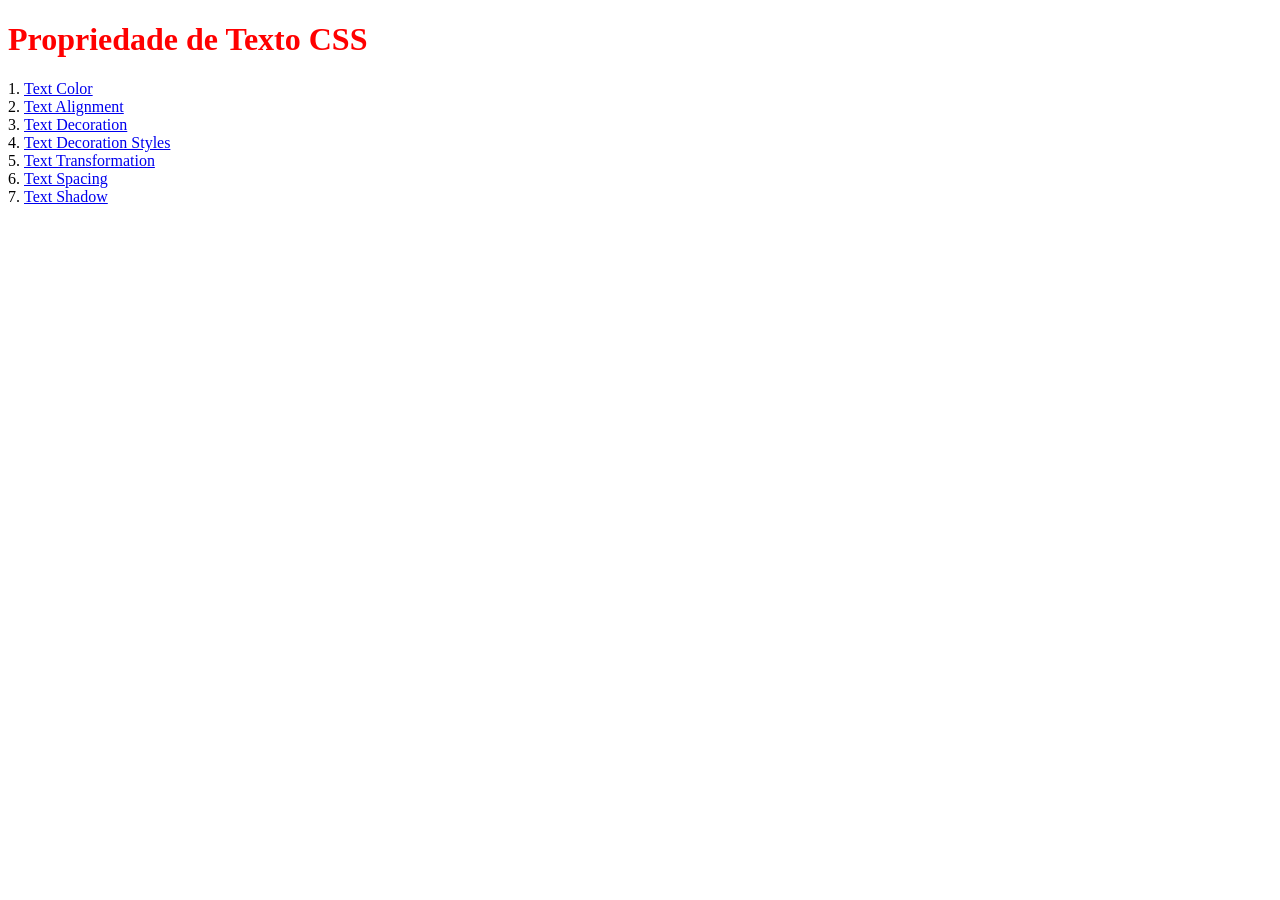
<file: index.html>
<!DOCTYPE html>
<html lang="en">
<head>
    <meta charset="UTF-8">
    <meta name="viewport" content="width=device-width, initial-scale=1.0">
    <title>Document</title>
    <link rel="stylesheet" href="style.css">
</head>
<body>
    <h1>Propriedade de Texto CSS </h1>
    <ol class="o_lista_ordenada">
        <li>
            <a href="text_color.html"> Text Color</a>
        </li>
        <li>
            <a href="text_alignment.html">Text Alignment</a>
        </li>
        <li>
            <a href="text_decoration.html">Text Decoration</a>
        </li>
        <li>
            <a href="text_decoration_styles.html">Text Decoration Styles</a>
        </li>
        <li>
            <a href="text_transformation.html">Text Transformation</a></li>
        <li>
            <a href="text_spacing.html">Text Spacing</a>
        </li>
        <li>
            <a href="text_shadow.html">Text Shadow</a>
        </li>
    </ol>
</body>
</html>
</file>
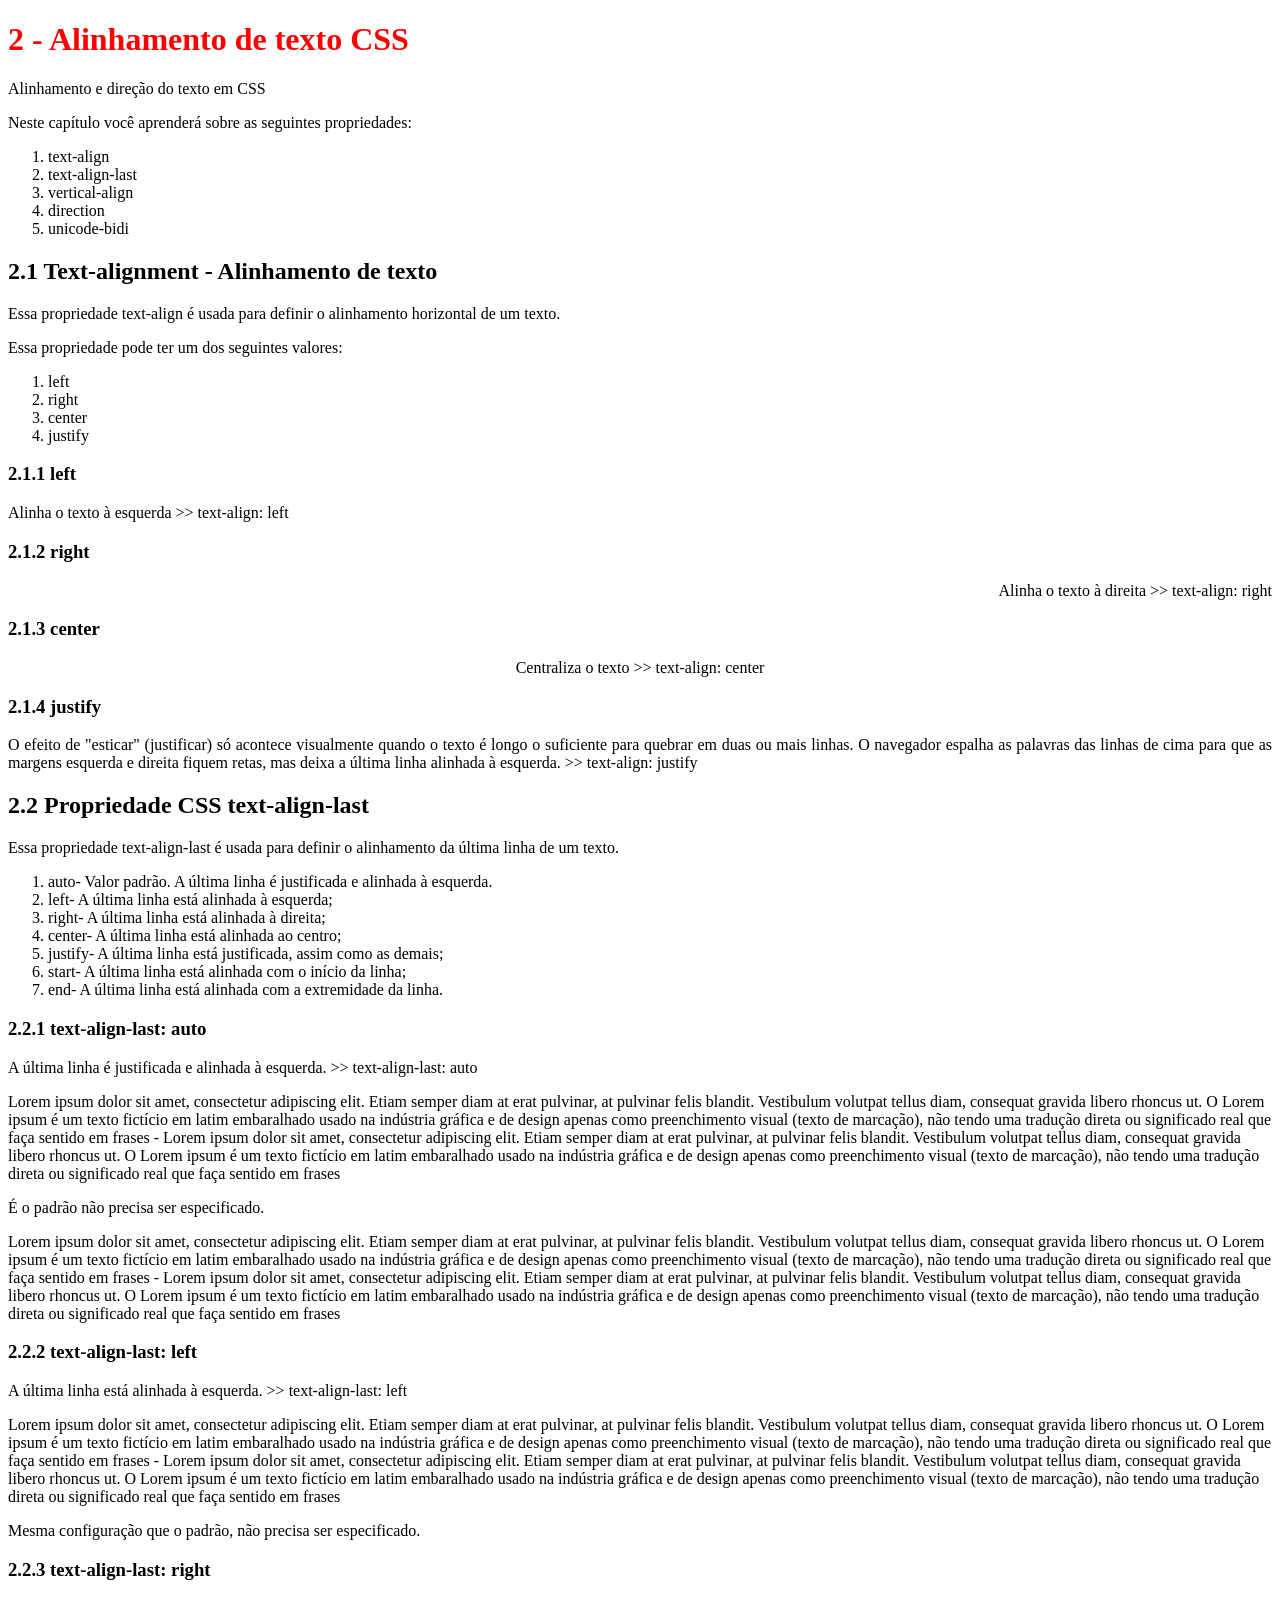
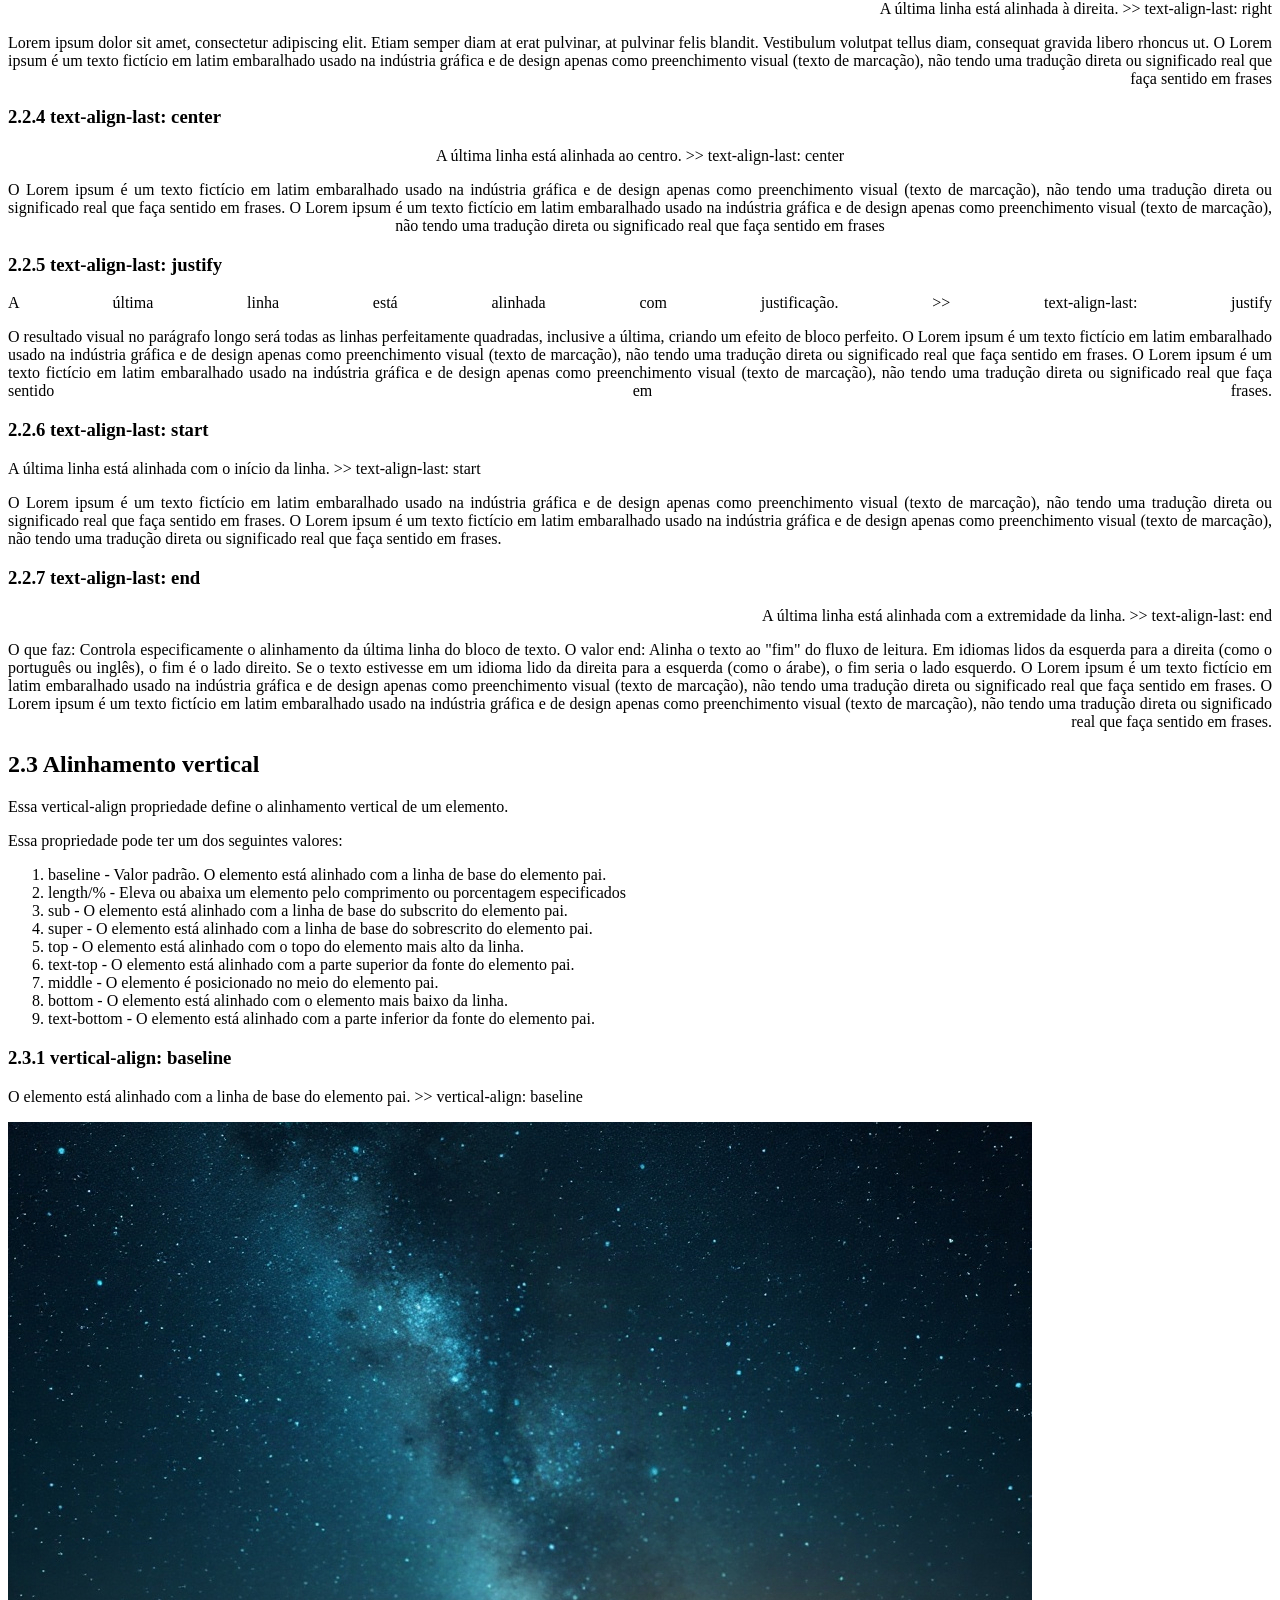
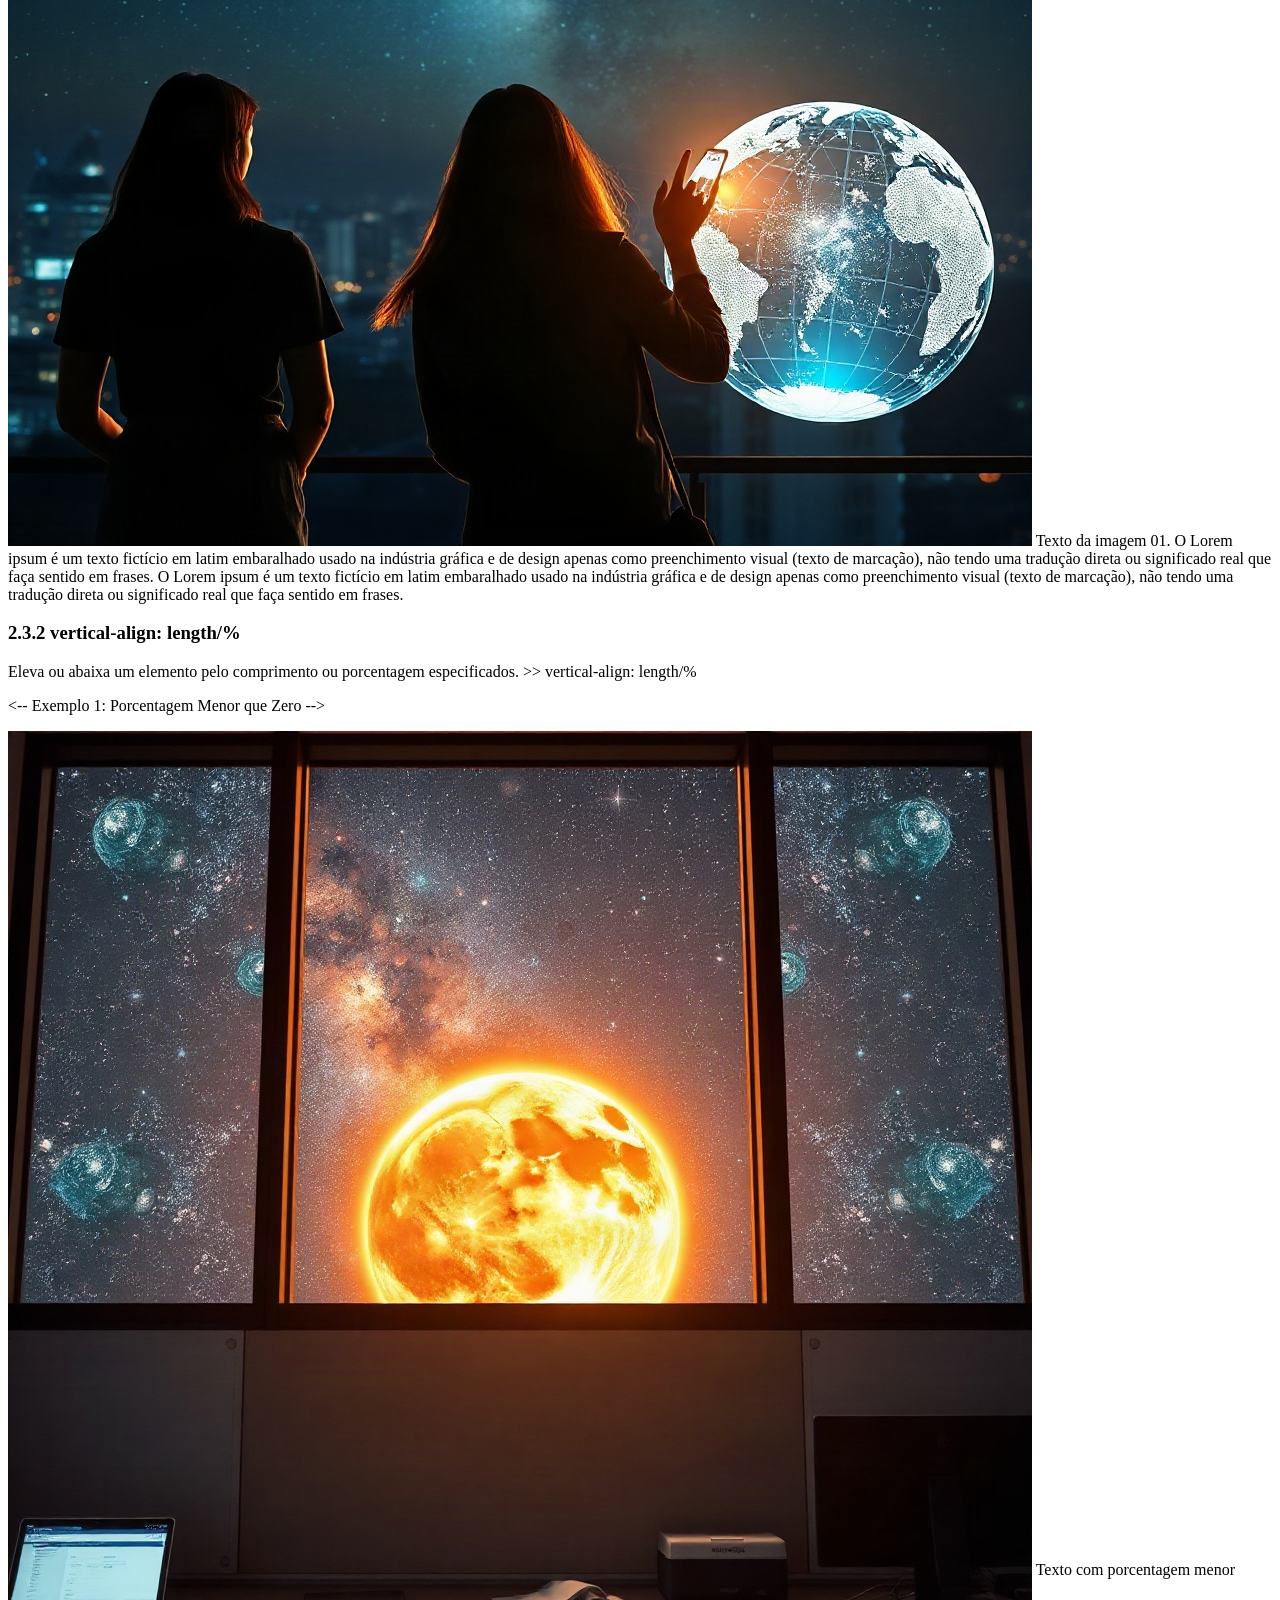
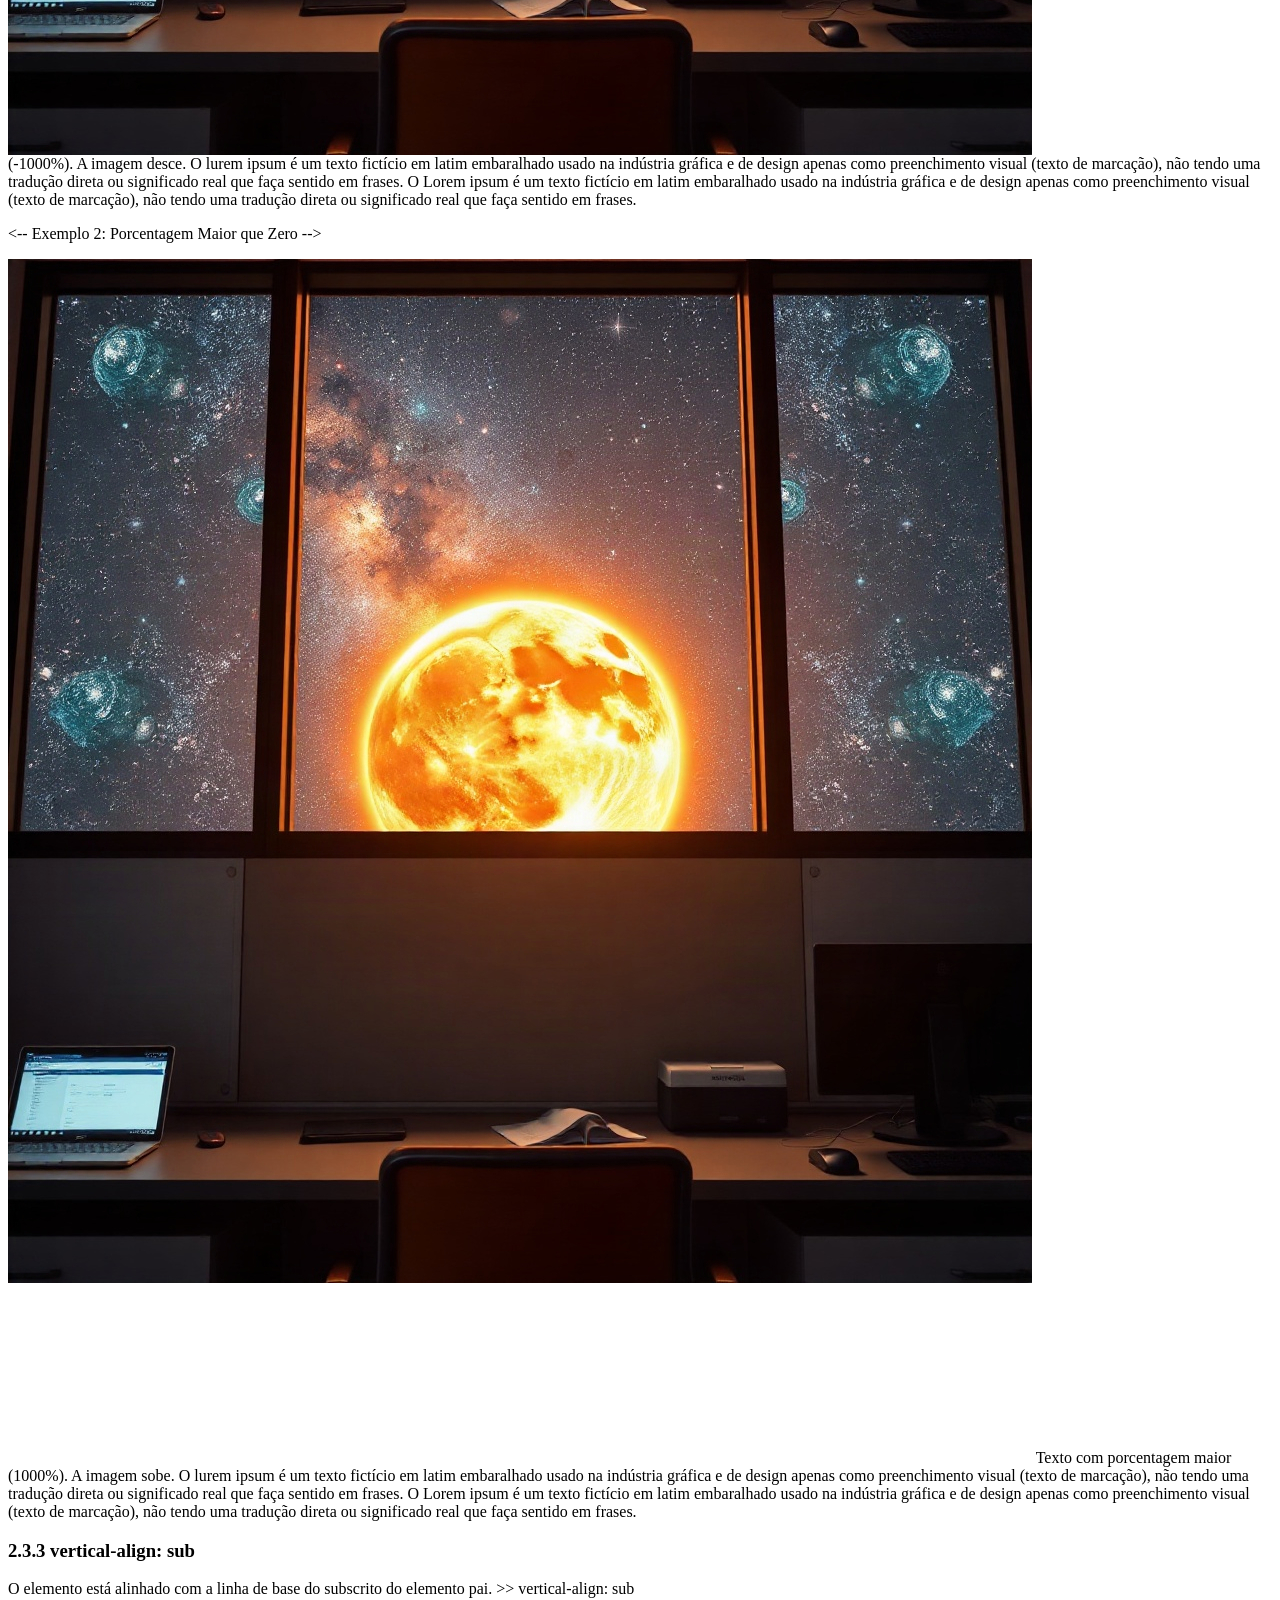
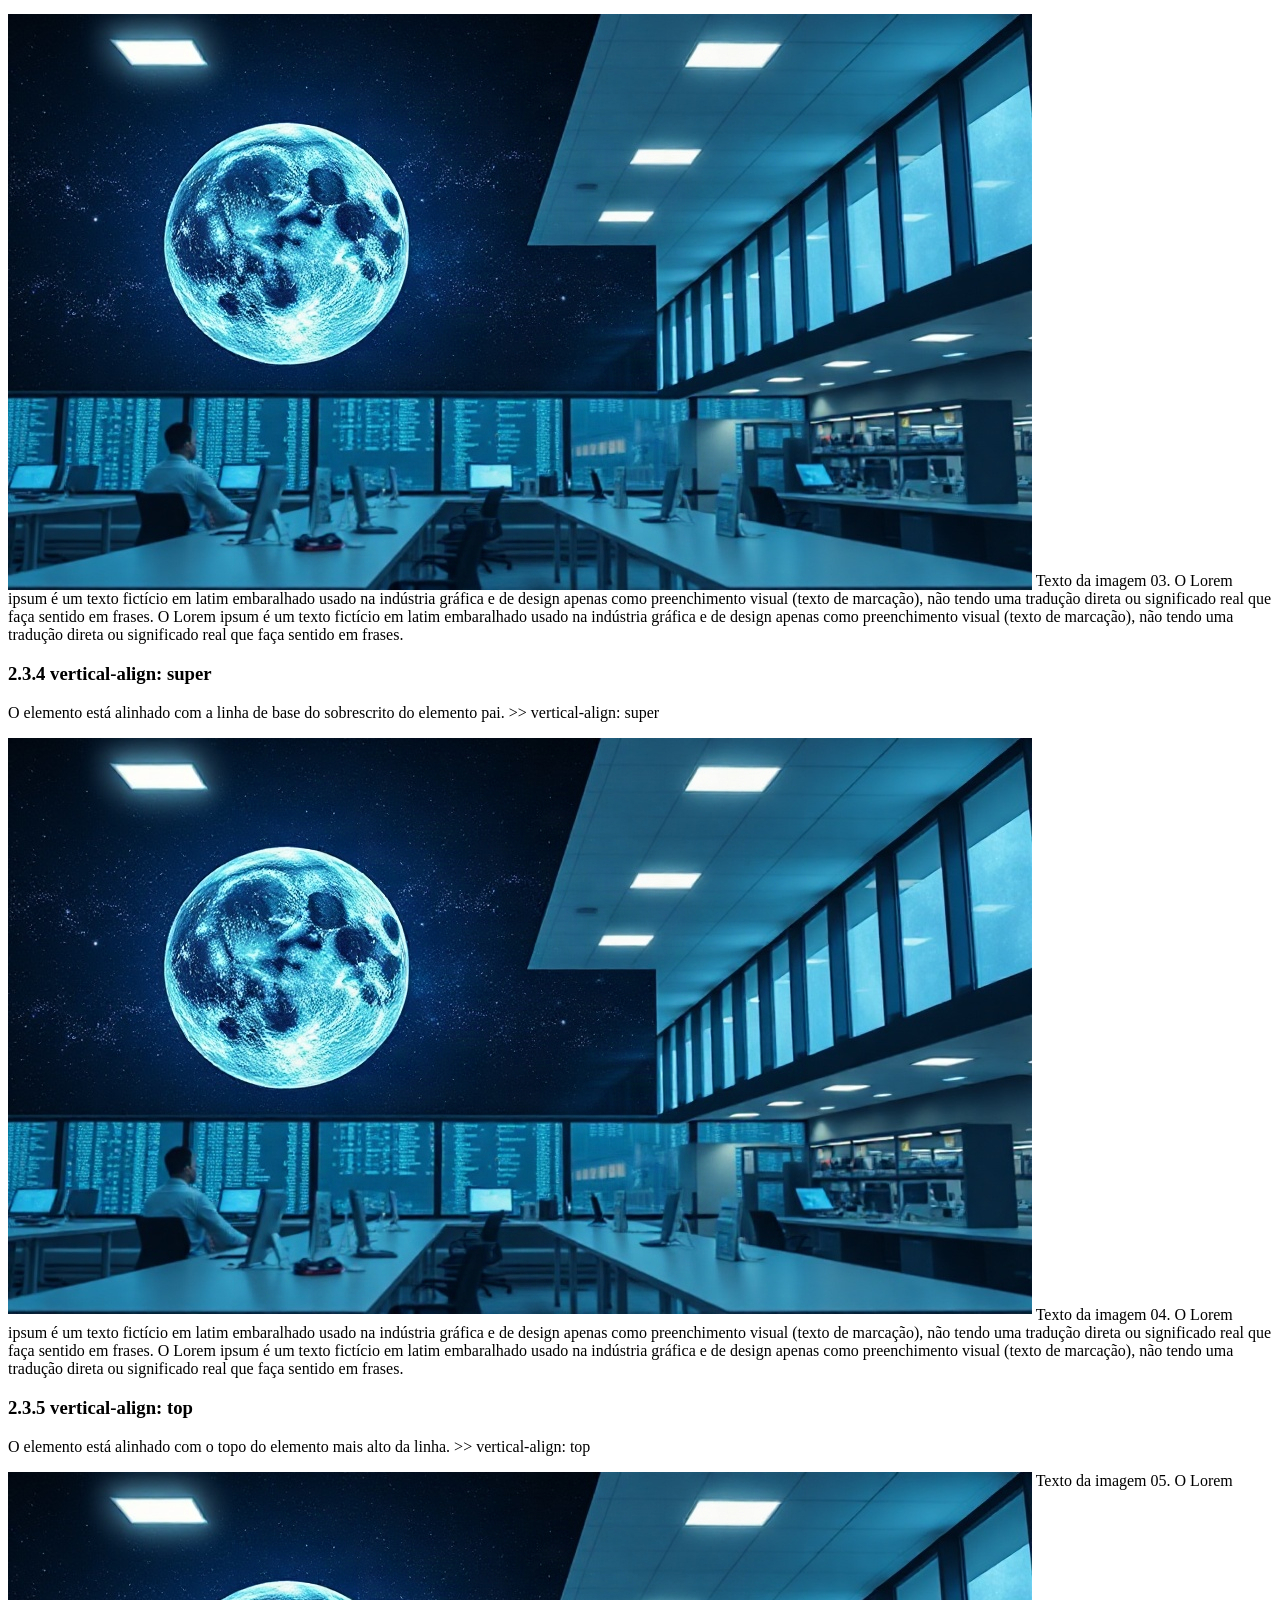
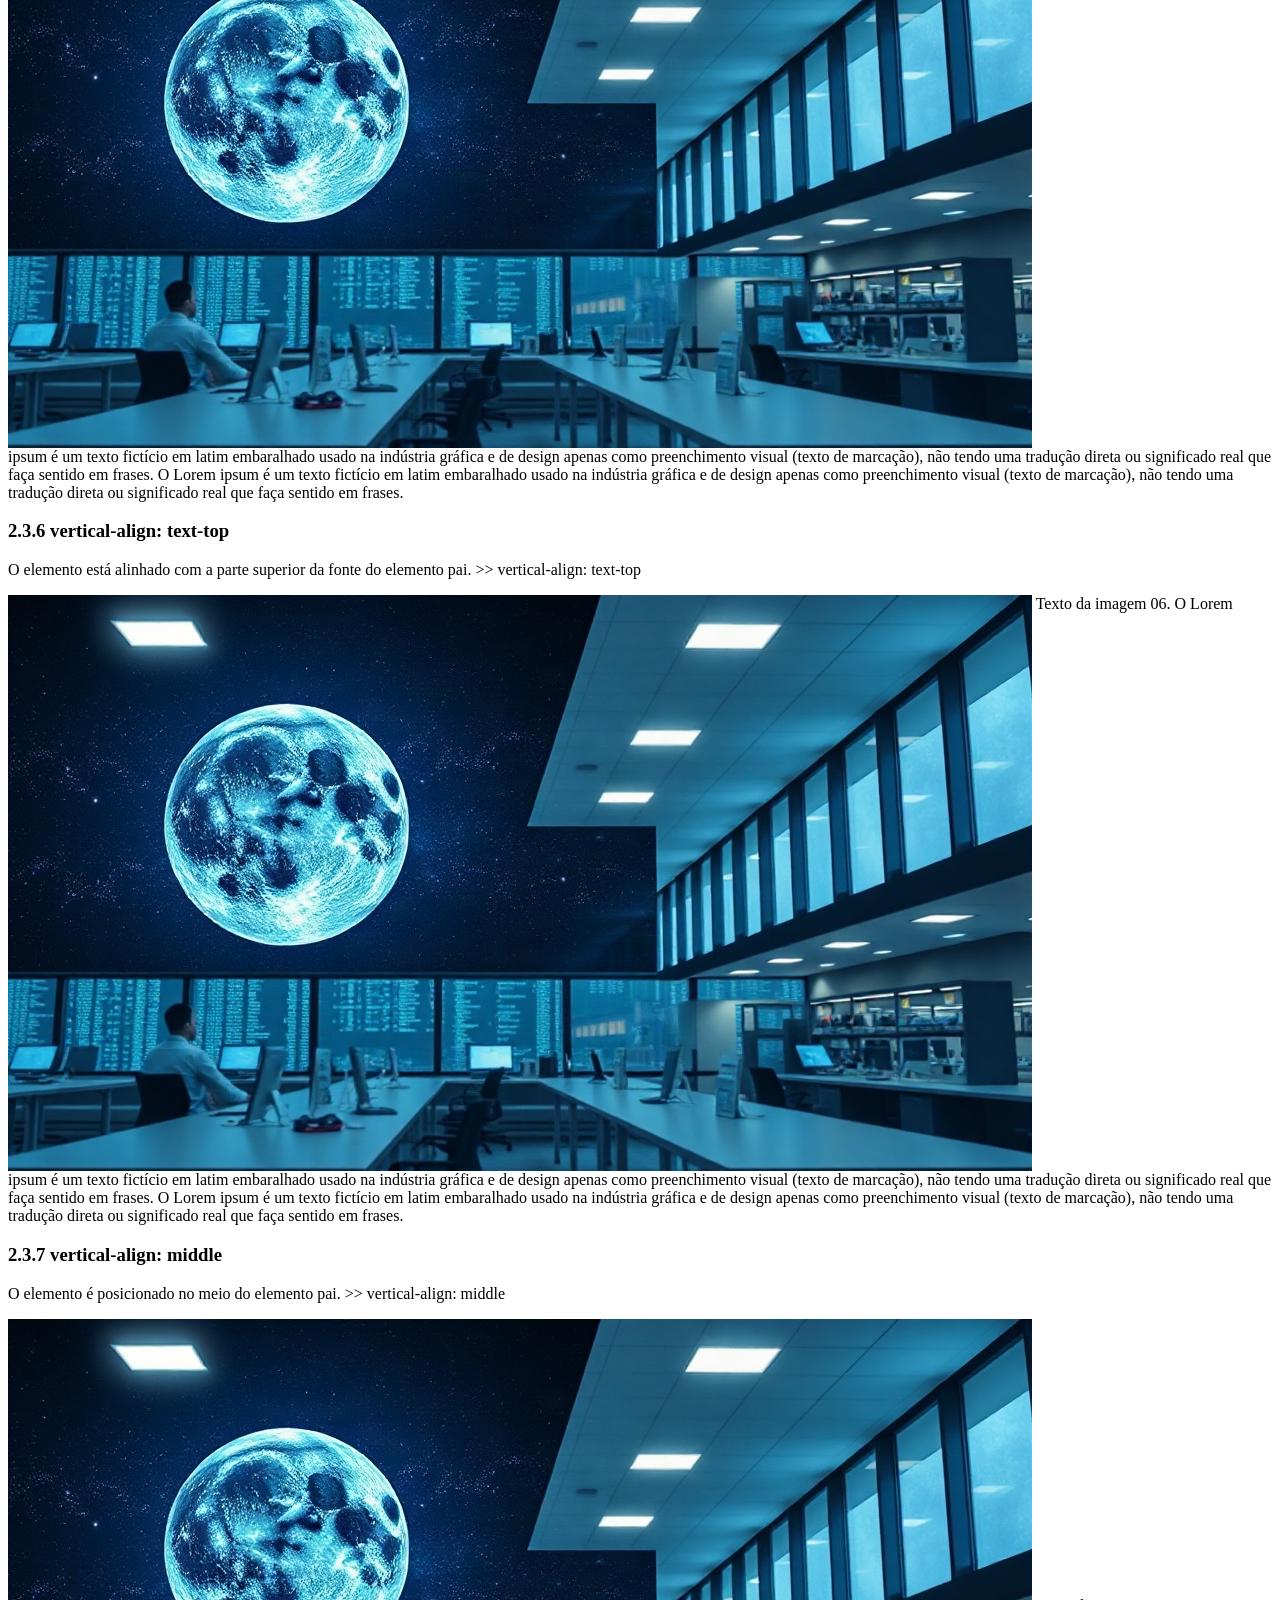
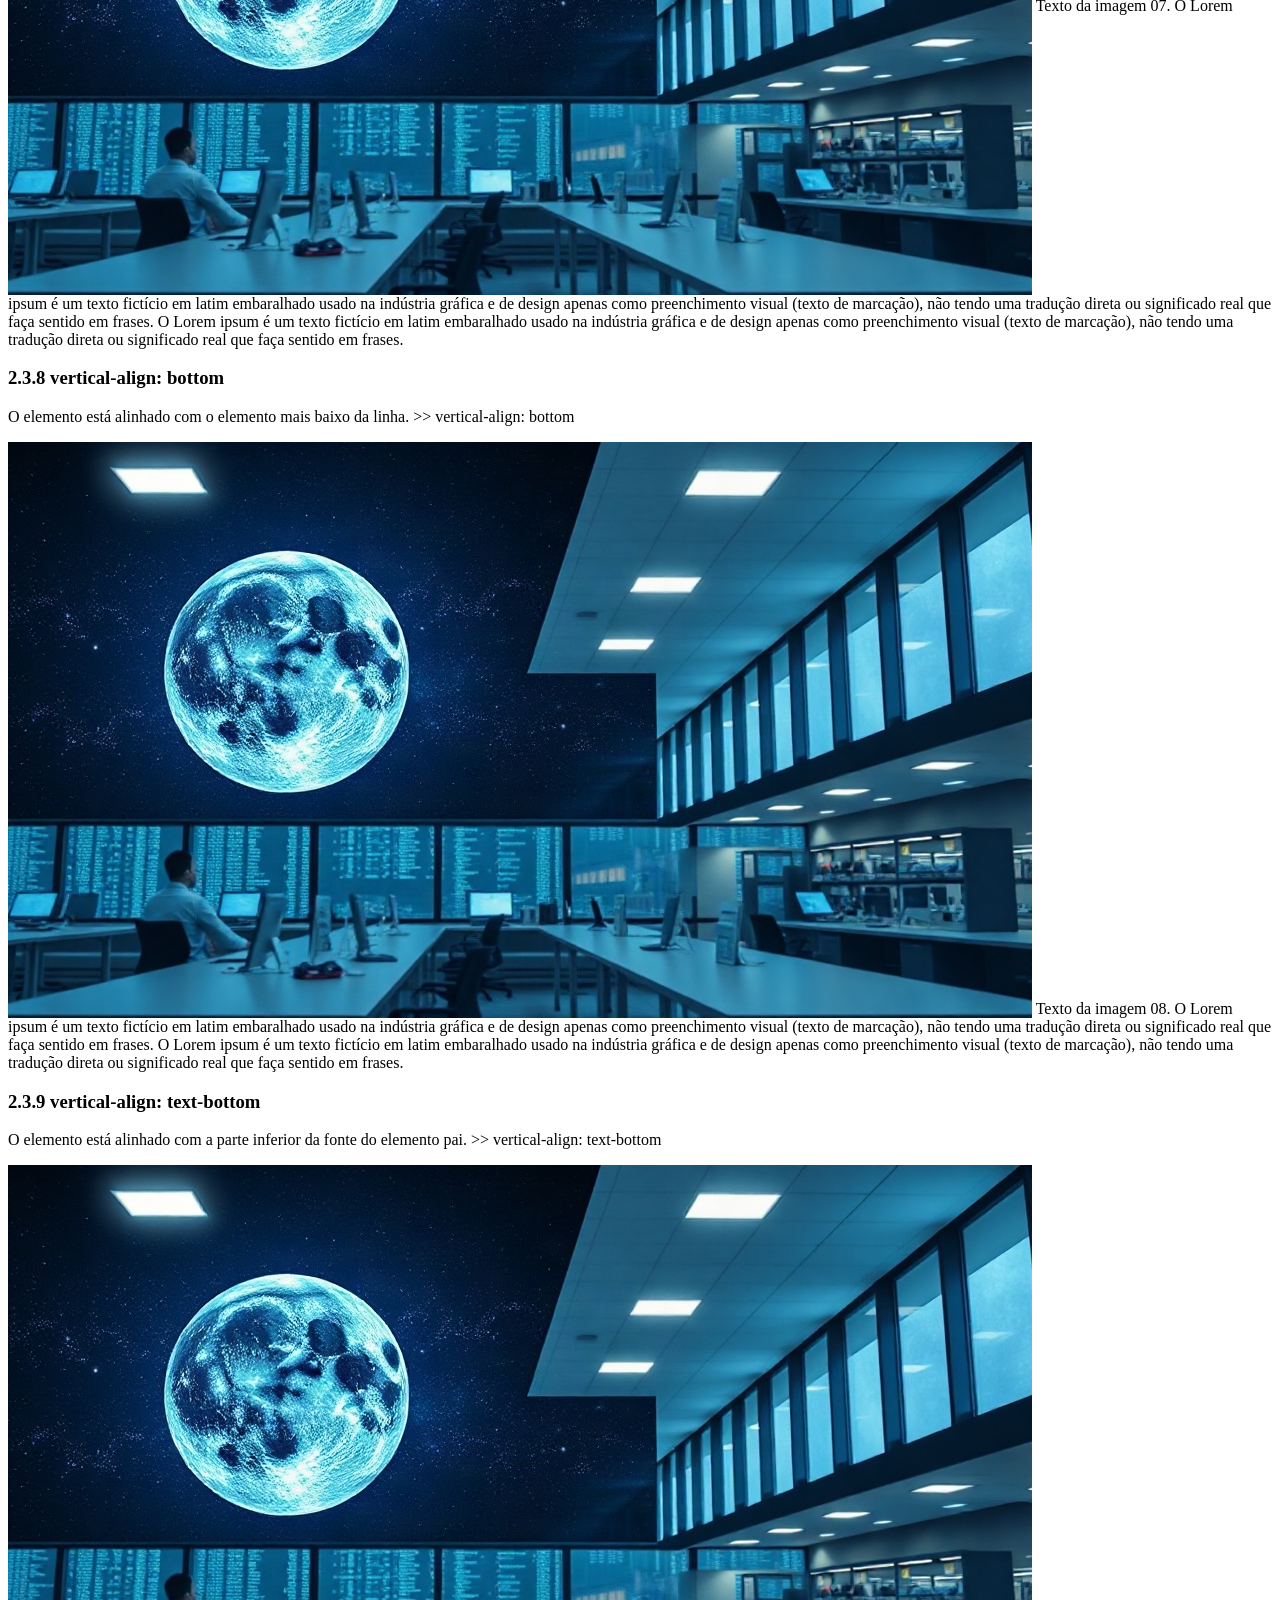
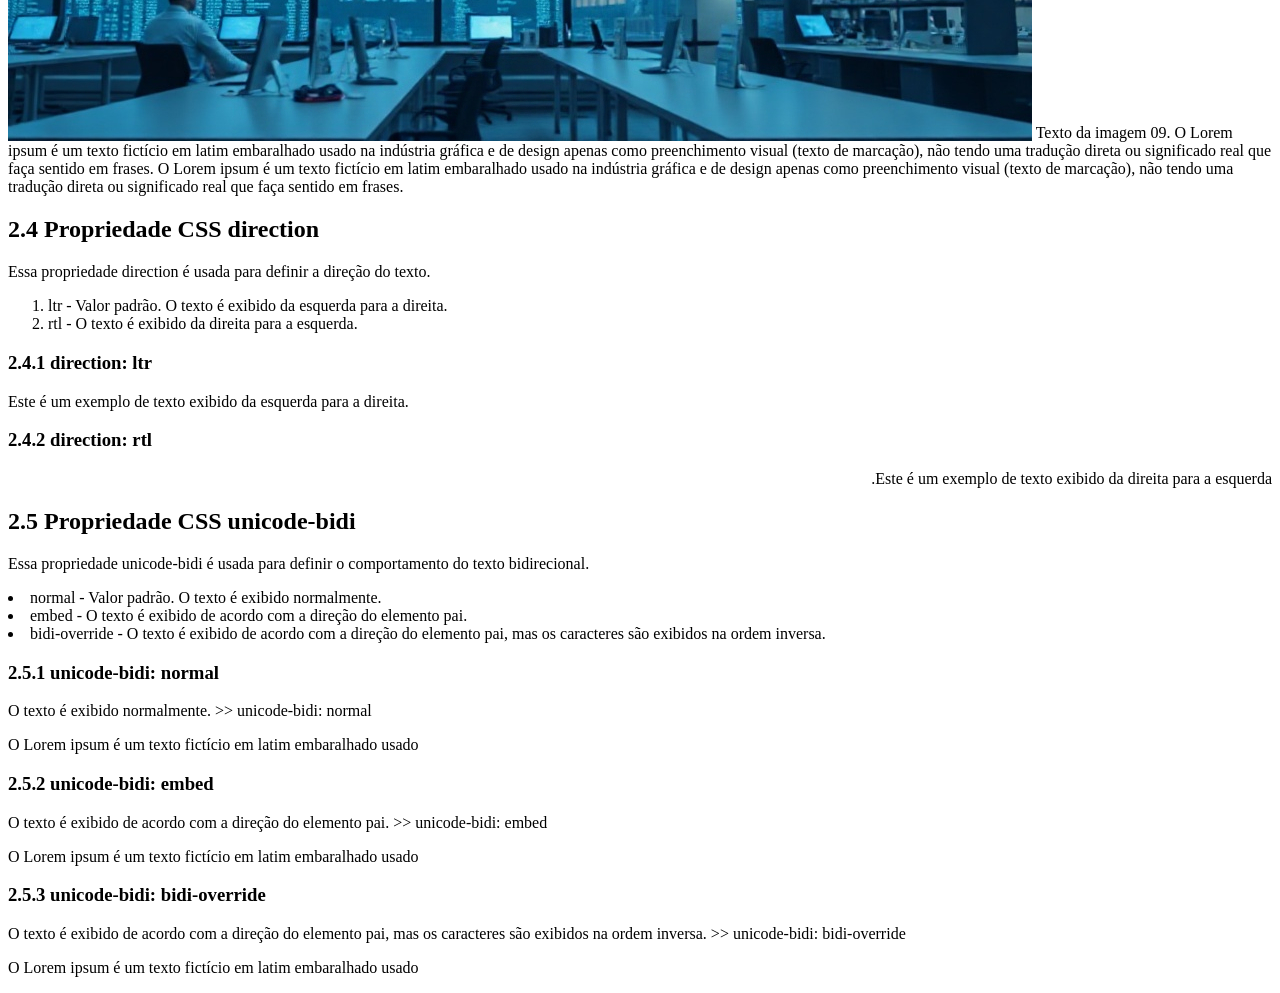
<file: text_alignment.html>
<!DOCTYPE html>
<html lang="pt-BR">
<head>
    <meta charset="UTF-8">
    <meta name="viewport" content="width=device-width, initial-scale=1.0">
    <title>Document</title>
    <link rel="stylesheet" href="style.css">
    
</head>
<body>
   <h1>2 - Alinhamento de texto CSS</h1>
   <p>Alinhamento e direção do texto em CSS</p>
   <p>Neste capítulo você aprenderá sobre as seguintes propriedades:</p>
   <ol>
       <li>text-align</li>
       <li>text-align-last</li>
       <li>vertical-align</li>
       <li>direction</li>
       <li>unicode-bidi</li>
   </ol>

   <h2>2.1 Text-alignment - Alinhamento de texto</h2>
   <p>Essa propriedade text-align é usada para definir o alinhamento horizontal de um texto.</p>
   <p>Essa propriedade pode ter um dos seguintes valores:</p>
   <ol>
       <li>left</li>
       <li>right</li>
       <li>center</li>
       <li>justify</li>
   </ol>  


       <h3>2.1.1 left </h3>
       <p class="left">Alinha o texto à esquerda >>  text-align: left </p>
       <h3>2.1.2 right </h3>
       <p class="right">Alinha o texto à direita >>  text-align: right </p>
       <h3>2.1.3 center</h3>
       <p class="center">Centraliza o texto >>  text-align: center </p>
       <h3>2.1.4 justify </h3>
       <p class="justify">O efeito de "esticar" (justificar) só acontece visualmente quando o texto é longo o suficiente para quebrar em duas ou mais linhas. O navegador espalha as palavras das linhas de cima para que as margens esquerda e direita fiquem retas, mas deixa a última linha alinhada à esquerda. >>  text-align: justify </p>
   

   <h2>2.2 Propriedade CSS text-align-last</h2>
    <p>Essa propriedade text-align-last é usada para definir o alinhamento da última linha de um texto.</p>
<ol>
  <li>auto- Valor padrão. A última linha é justificada e alinhada à esquerda.</li>
  <li>left- A última linha está alinhada à esquerda;</li>
  <li>right- A última linha está alinhada à direita;</li>
  <li>center- A última linha está alinhada ao centro;</li>
  <li>justify- A última linha está justificada, assim como as demais;</li>
  <li>start- A última linha está alinhada com o início da linha;</li>
  <li>end- A última linha está alinhada com a extremidade da linha.</li>
</ol>

 <h3>2.2.1 text-align-last: auto</h3>
 <p class="auto">A última linha é justificada e alinhada à esquerda. >>  text-align-last: auto</p>     
 <p class="auto">Lorem ipsum dolor sit amet, consectetur adipiscing elit. Etiam semper diam at erat pulvinar, at pulvinar felis blandit. Vestibulum volutpat tellus diam, consequat gravida libero rhoncus ut. O Lorem ipsum é um texto fictício em latim embaralhado usado na indústria gráfica e de design apenas como preenchimento visual (texto de marcação), não tendo uma tradução direta ou significado real que faça sentido em frases - Lorem ipsum dolor sit amet, consectetur adipiscing elit. Etiam semper diam at erat pulvinar, at pulvinar felis blandit. Vestibulum volutpat tellus diam, consequat gravida libero rhoncus ut. O Lorem ipsum é um texto fictício em latim embaralhado usado na indústria gráfica e de design apenas como preenchimento visual (texto de marcação), não tendo uma tradução direta ou significado real que faça sentido em frases</p>
 <p>É o padrão não precisa ser especificado.</p>
 <p>Lorem ipsum dolor sit amet, consectetur adipiscing elit. Etiam semper diam at erat pulvinar, at pulvinar felis blandit. Vestibulum volutpat tellus diam, consequat gravida libero rhoncus ut. O Lorem ipsum é um texto fictício em latim embaralhado usado na indústria gráfica e de design apenas como preenchimento visual (texto de marcação), não tendo uma tradução direta ou significado real que faça sentido em frases - Lorem ipsum dolor sit amet, consectetur adipiscing elit. Etiam semper diam at erat pulvinar, at pulvinar felis blandit. Vestibulum volutpat tellus diam, consequat gravida libero rhoncus ut. O Lorem ipsum é um texto fictício em latim embaralhado usado na indústria gráfica e de design apenas como preenchimento visual (texto de marcação), não tendo uma tradução direta ou significado real que faça sentido em frases</p>
 
 <h3>2.2.2 text-align-last: left</h3>
 <p class="left">A última linha está alinhada à esquerda. >>  text-align-last: left</p>
 <p class="left">Lorem ipsum dolor sit amet, consectetur adipiscing elit. Etiam semper diam at erat pulvinar, at pulvinar felis blandit. Vestibulum volutpat tellus diam, consequat gravida libero rhoncus ut. O Lorem ipsum é um texto fictício em latim embaralhado usado na indústria gráfica e de design apenas como preenchimento visual (texto de marcação), não tendo uma tradução direta ou significado real que faça sentido em frases - Lorem ipsum dolor sit amet, consectetur adipiscing elit. Etiam semper diam at erat pulvinar, at pulvinar felis blandit. Vestibulum volutpat tellus diam, consequat gravida libero rhoncus ut. O Lorem ipsum é um texto fictício em latim embaralhado usado na indústria gráfica e de design apenas como preenchimento visual (texto de marcação), não tendo uma tradução direta ou significado real que faça sentido em frases</p> 
 <p>Mesma configuração que o padrão, não precisa ser especificado.</p>

 <h3>2.2.3 text-align-last: right</h3>
<div class="a">
  <p>A última linha está alinhada à direita. >>  text-align-last: right </p>
  <p>Lorem ipsum dolor sit amet, consectetur adipiscing elit. Etiam semper diam at erat pulvinar, at pulvinar felis blandit. Vestibulum volutpat tellus diam, consequat gravida libero rhoncus ut. O Lorem ipsum é um texto fictício em latim embaralhado usado na indústria gráfica e de design apenas como preenchimento visual (texto de marcação), não tendo uma tradução direta ou significado real que faça sentido em frases </p>
</div>

<h3>2.2.4 text-align-last: center</h3>
<div class="b">
  <p>A última linha está alinhada ao centro. >>  text-align-last: center </p>
  <p>O Lorem ipsum é um texto fictício em latim embaralhado usado na indústria gráfica e de design apenas como preenchimento visual (texto de marcação), não tendo uma tradução direta ou significado real que faça sentido em frases. O Lorem ipsum é um texto fictício em latim embaralhado usado na indústria gráfica e de design apenas como preenchimento visual (texto de marcação), não tendo uma tradução direta ou significado real que faça sentido em frases </p>
</div>

<h3>2.2.5 text-align-last: justify</h3>
<div class="c">
  <p>A última linha está alinhada com justificação. >>  text-align-last: justify </p>
  <p>O resultado visual no parágrafo longo será todas as linhas perfeitamente quadradas, inclusive a última, criando um efeito de bloco perfeito. O Lorem ipsum é um texto fictício em latim embaralhado usado na indústria gráfica e de design apenas como preenchimento visual (texto de marcação), não tendo uma tradução direta ou significado real que faça sentido em frases. O Lorem ipsum é um texto fictício em latim embaralhado usado na indústria gráfica e de design apenas como preenchimento visual (texto de marcação), não tendo uma tradução direta ou significado real que faça sentido em frases.</p>
</div>

<h3>2.2.6 text-align-last: start</h3>
<div class="d">
  <p>A última linha está alinhada com o início da linha. >>  text-align-last: start </p>
  <p>O Lorem ipsum é um texto fictício em latim embaralhado usado na indústria gráfica e de design apenas como preenchimento visual (texto de marcação), não tendo uma tradução direta ou significado real que faça sentido em frases. O Lorem ipsum é um texto fictício em latim embaralhado usado na indústria gráfica e de design apenas como preenchimento visual (texto de marcação), não tendo uma tradução direta ou significado real que faça sentido em frases.</p>
</div>
<h3>2.2.7 text-align-last: end</h3>
<div class="e">
  <p>A última linha está alinhada com a extremidade da linha. >>  text-align-last: end </p>
  <p>O que faz: Controla especificamente o alinhamento da última linha do bloco de texto. O valor end: Alinha o texto ao "fim" do fluxo de leitura. Em idiomas lidos da esquerda para a direita (como o português ou inglês), o fim é o lado direito. Se o texto estivesse em um idioma lido da direita para a esquerda (como o árabe), o fim seria o lado esquerdo. O Lorem ipsum é um texto fictício em latim embaralhado usado na indústria gráfica e de design apenas como preenchimento visual (texto de marcação), não tendo uma tradução direta ou significado real que faça sentido em frases. O Lorem ipsum é um texto fictício em latim embaralhado usado na indústria gráfica e de design apenas como preenchimento visual (texto de marcação), não tendo uma tradução direta ou significado real que faça sentido em frases.</p>  
</div>

<h2>2.3 Alinhamento vertical<h2></h2>
<p>Essa vertical-align propriedade define o alinhamento vertical de um elemento.</p>

<p>Essa propriedade pode ter um dos seguintes valores:</p>
<ol>
  <li>baseline - Valor padrão. O elemento está alinhado com a linha de base do elemento pai.</li>
  <li>length/% - Eleva ou abaixa um elemento pelo comprimento ou porcentagem especificados</li>
  <li>sub - O elemento está alinhado com a linha de base do subscrito do elemento pai.</li>
  <li>super - O elemento está alinhado com a linha de base do sobrescrito do elemento pai.</li>
  <li>top - O elemento está alinhado com o topo do elemento mais alto da linha.</li>
  <li>text-top - O elemento está alinhado com a parte superior da fonte do elemento pai.</li>        
  <li>middle - O elemento é posicionado no meio do elemento pai.</li>
  <li>bottom - O elemento está alinhado com o elemento mais baixo da linha.</li>
  <li>text-bottom - O elemento está alinhado com a parte inferior da fonte do elemento pai.</li>
</ol>

<h3>2.3.1 vertical-align: baseline</h3>

  <p>O elemento está alinhado com a linha de base do elemento pai. >>  vertical-align: baseline </p>
  <img src="img01.jpeg" alt="Imagem 01"> Texto da imagem 01. O Lorem ipsum é um texto fictício em latim embaralhado usado na indústria gráfica e de design apenas como preenchimento visual (texto de marcação), não tendo uma tradução direta ou significado real que faça sentido em frases. O Lorem ipsum é um texto fictício em latim embaralhado usado na indústria gráfica e de design apenas como preenchimento visual (texto de marcação), não tendo uma tradução direta ou significado real que faça sentido em frases. 
<br>

<h3>2.3.2 vertical-align: length/% </h3>
  <p>Eleva ou abaixa um elemento pelo comprimento ou porcentagem especificados. >>  vertical-align: length/% </p>
  
  <p><-- Exemplo 1: Porcentagem Menor que Zero --></p>

  <img src="img02.jpeg" class="img-length_negativo"> 
  Texto com porcentagem menor (-1000%). A imagem desce. O lurem ipsum é um texto fictício em latim embaralhado usado na indústria gráfica e de design apenas como preenchimento visual (texto de marcação), não tendo uma tradução direta ou significado real que faça sentido em frases. O Lorem ipsum é um texto fictício em latim embaralhado usado na indústria gráfica e de design apenas como preenchimento visual (texto de marcação), não tendo uma tradução direta ou significado real que faça sentido em frases. 


<p><-- Exemplo 2: Porcentagem Maior que Zero --></p>
<p class="img-length_positivo">
  <img src="img02.jpeg" alt="Imagem 02" class="img-length_positivo"> 
  Texto com porcentagem maior (1000%). A imagem sobe. O lurem ipsum é um texto fictício em latim embaralhado usado na indústria gráfica e de design apenas como preenchimento visual (texto de marcação), não tendo uma tradução direta ou significado real que faça sentido em frases. O Lorem ipsum é um texto fictício em latim embaralhado usado na indústria gráfica e de design apenas como preenchimento visual (texto de marcação), não tendo uma tradução direta ou significado real que faça sentido em frases.
</p>
  
<h3>2.3.3 vertical-align: sub</h3>
  <p>O elemento está alinhado com a linha de base do subscrito do elemento pai. >>  vertical-align: sub </p>
  <img src="img03.jpeg" alt="Imagem 03" class="img-sub"> Texto da imagem 03. O Lorem ipsum é um texto fictício em latim embaralhado usado na indústria gráfica e de design apenas como preenchimento visual (texto de marcação), não tendo uma tradução direta ou significado real que faça sentido em frases. O Lorem ipsum é um texto fictício em latim embaralhado usado na indústria gráfica e de design apenas como preenchimento visual (texto de marcação), não tendo uma tradução direta ou significado real que faça sentido em frases.    

<h3>2.3.4 vertical-align: super</h3>
  <p>O elemento está alinhado com a linha de base do sobrescrito do elemento pai. >>  vertical-align: super </p>
  <img src="img03.jpeg" alt="Imagem 03" class="img-super"> Texto da imagem 04. O Lorem ipsum é um texto fictício em latim embaralhado usado na indústria gráfica e de design apenas como preenchimento visual (texto de marcação), não tendo uma tradução direta ou significado real que faça sentido em frases. O Lorem ipsum é um texto fictício em latim embaralhado usado na indústria gráfica e de design apenas como preenchimento visual (texto de marcação), não tendo uma tradução direta ou significado real que faça sentido em frases.  

<h3>2.3.5 vertical-align: top</h3>
  <p>O elemento está alinhado com o topo do elemento mais alto da linha. >>  vertical-align: top </p>
  <img src="img03.jpeg" alt="Imagem 03" id="img-top"> Texto da imagem 05. O Lorem ipsum é um texto fictício em latim embaralhado usado na indústria gráfica e de design apenas como preenchimento visual (texto de marcação), não tendo uma tradução direta ou significado real que faça sentido em frases. O Lorem ipsum é um texto fictício em latim embaralhado usado na indústria gráfica e de design apenas como preenchimento visual (texto de marcação), não tendo uma tradução direta ou significado real que faça sentido em frases.

<h3>2.3.6 vertical-align: text-top</h3>
  <p>O elemento está alinhado com a parte superior da fonte do elemento pai. >>  vertical-align: text-top </p>
  <img src="img03.jpeg" alt="Imagem 03" id="img-text-top"> Texto da imagem 06. O Lorem ipsum é um texto fictício em latim embaralhado usado na indústria gráfica e de design apenas como preenchimento visual (texto de marcação), não tendo uma tradução direta ou significado real que faça sentido em frases. O Lorem ipsum é um texto fictício em latim embaralhado usado na indústria gráfica e de design apenas como preenchimento visual (texto de marcação), não tendo uma tradução direta ou significado real que faça sentido em frases.  

<h3>2.3.7 vertical-align: middle</h3>
  <p>O elemento é posicionado no meio do elemento pai. >>  vertical-align: middle </p>
  <img src="img03.jpeg" alt="Imagem 03" id="img-middle"> Texto da imagem 07. O Lorem ipsum é um texto fictício em latim embaralhado usado na indústria gráfica e de design apenas como preenchimento visual (texto de marcação), não tendo uma tradução direta ou significado real que faça sentido em frases. O Lorem ipsum é um texto fictício em latim embaralhado usado na indústria gráfica e de design apenas como preenchimento visual (texto de marcação), não tendo uma tradução direta ou significado real que faça sentido em frases.  

<h3>2.3.8 vertical-align: bottom</h3>
  <p>O elemento está alinhado com o elemento mais baixo da linha. >>  vertical-align: bottom </p>
  <img src="img03.jpeg" alt="Imagem 03" id="img-bottom"> Texto da imagem 08. O Lorem ipsum é um texto fictício em latim embaralhado usado na indústria gráfica e de design apenas como preenchimento visual (texto de marcação), não tendo uma tradução direta ou significado real que faça sentido em frases. O Lorem ipsum é um texto fictício em latim embaralhado usado na indústria gráfica e de design apenas como preenchimento visual (texto de marcação), não tendo uma tradução direta ou significado real que faça sentido em frases.

<h3>2.3.9 vertical-align: text-bottom</h3>
  <p>O elemento está alinhado com a parte inferior da fonte do elemento pai. >>  vertical-align: text-bottom </p>
  <img src="img03.jpeg" alt="Imagem 03" id="img-text-bottom"> Texto da imagem 09. O Lorem ipsum é um texto fictício em latim embaralhado usado na indústria gráfica e de design apenas como preenchimento visual (texto de marcação), não tendo uma tradução direta ou significado real que faça sentido em frases. O Lorem ipsum é um texto fictício em latim embaralhado usado na indústria gráfica e de design apenas como preenchimento visual (texto de marcação), não tendo uma tradução direta ou significado real que faça sentido em frases. 

<h2>2.4 Propriedade CSS direction</h2>
<p>Essa propriedade direction é usada para definir a direção do texto.</p>
<ol>
  <li>ltr - Valor padrão. O texto é exibido da esquerda para a direita.</li>
  <li>rtl - O texto é exibido da direita para a esquerda.</li>
</ol>

<h3>2.4.1 direction: ltr</h3>
<p id="ltr">Este é um exemplo de texto exibido da esquerda para a direita.  </p>
<h3>2.4.2 direction: rtl</h3>
<p id="rtl">Este é um exemplo de texto exibido da direita para a esquerda.</p>    


<h2>2.5 Propriedade CSS unicode-bidi</h2>
<p>Essa propriedade unicode-bidi é usada para definir o comportamento do texto bidirecional.</
<ol>
  <li>normal - Valor padrão. O texto é exibido normalmente.</li>
  <li>embed - O texto é exibido de acordo com a direção do elemento pai.</li>
  <li>bidi-override - O texto é exibido de acordo com a direção do elemento pai, mas os caracteres são exibidos na ordem inversa.</li>  
  </ol>

  <h3>2.5.1 unicode-bidi: normal</h3>
  <div class="unicode_bidi_normal"  >
    <p>O texto é exibido normalmente. >>  unicode-bidi: normal </p>
    <p>O Lorem ipsum é um texto fictício em latim embaralhado usado</p>
    </div>

    <h3>2.5.2 unicode-bidi: embed</h3>
    <div class="unicode_bidi_embed"  >
      <p>O texto é exibido de acordo com a direção do elemento pai. >>  unicode-bidi: embed </p>
      <p>O Lorem ipsum é um texto fictício em latim embaralhado usado</p>
    </div>

    <h3>2.5.3 unicode-bidi: bidi-override</h3>
    <div class="unicode_bidi_bidi-override"  >
      <p>O texto é exibido de acordo com a direção do elemento pai, mas os caracteres são exibidos na ordem inversa. >>  unicode-bidi: bidi-override </p>
      <p>O Lorem ipsum é um texto fictício em latim embaralhado usado</p>
    </div>




</body>
</html>
</file>
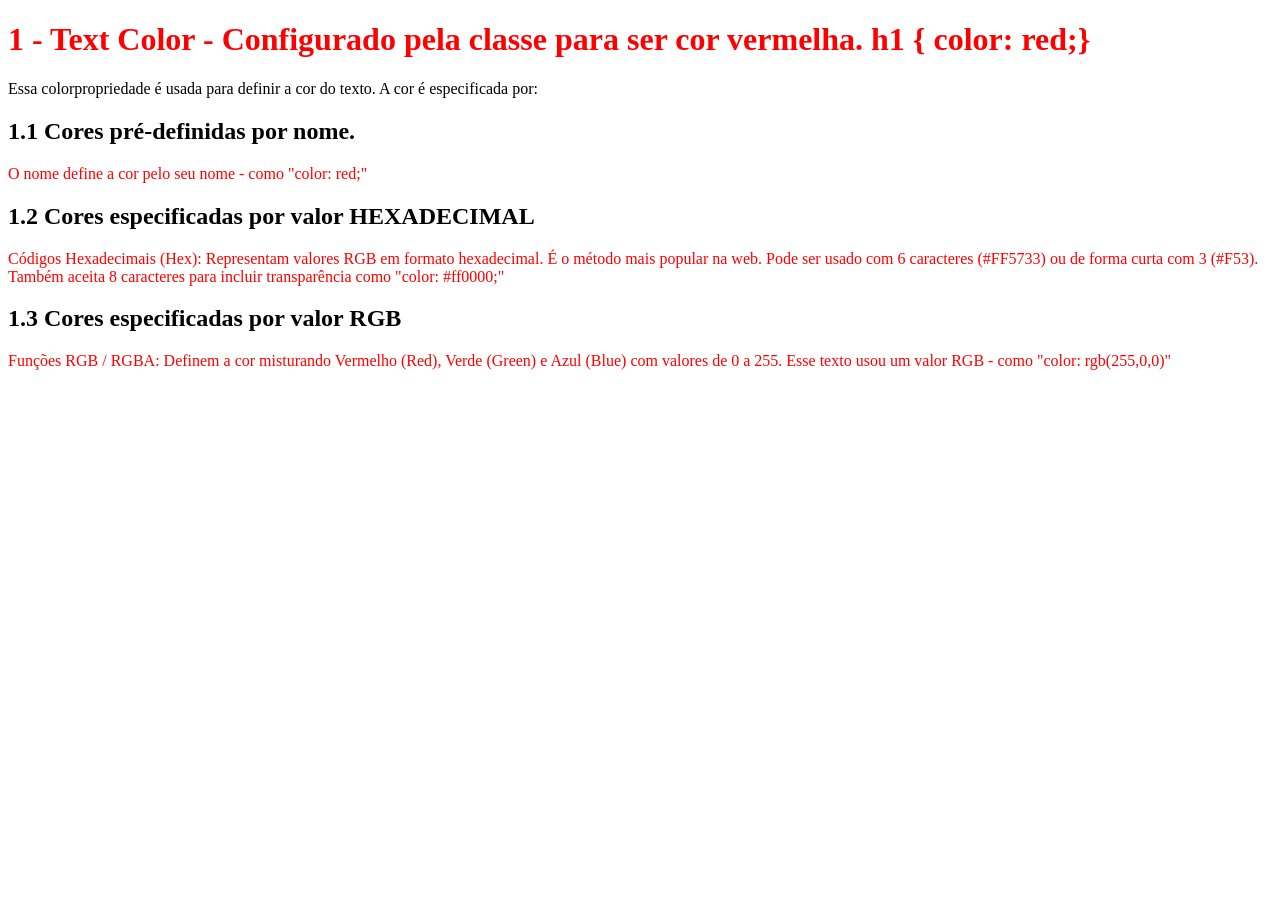
<file: text_color.html>
<!DOCTYPE html>
<html lang="en">
<head>
    <meta charset="UTF-8">
    <meta name="viewport" content="width=device-width, initial-scale=1.0">
    <title>Seminário CSS Text</title>
    <link rel="stylesheet" href="style.css"> 
    
</head>
<body>
<h1>
    1 - Text Color - Configurado pela classe para ser cor vermelha. h1 { color: red;}
</h1>
<p>Essa colorpropriedade é usada para definir a cor do texto. A cor é especificada por:</p>

<h2>
1.1 Cores pré-definidas por nome.
</h2>
<p id= "o_cor_name">O nome define a cor pelo seu nome - como "color: red;"</p>

<h2>1.2 Cores especificadas por valor HEXADECIMAL </h2>
<p id= "o_cor_hex"> Códigos Hexadecimais (Hex): Representam valores RGB em 
    formato hexadecimal. É o método mais popular na web. Pode ser 
    usado com 6 caracteres (#FF5733) ou de forma curta com 3 (#F53).
    Também aceita 8 caracteres para incluir transparência  
    como "color: #ff0000;"</p>
<H2>1.3 Cores especificadas por valor RGB</h2>
<p id="o_cor_rgb">Funções RGB / RGBA: Definem a cor misturando Vermelho
     (Red), Verde (Green) e Azul (Blue) com valores de 0 a 255. Esse texto usou um valor RGB -
      como "color: rgb(255,0,0)"</p>

   
</body>
</html>
</file>
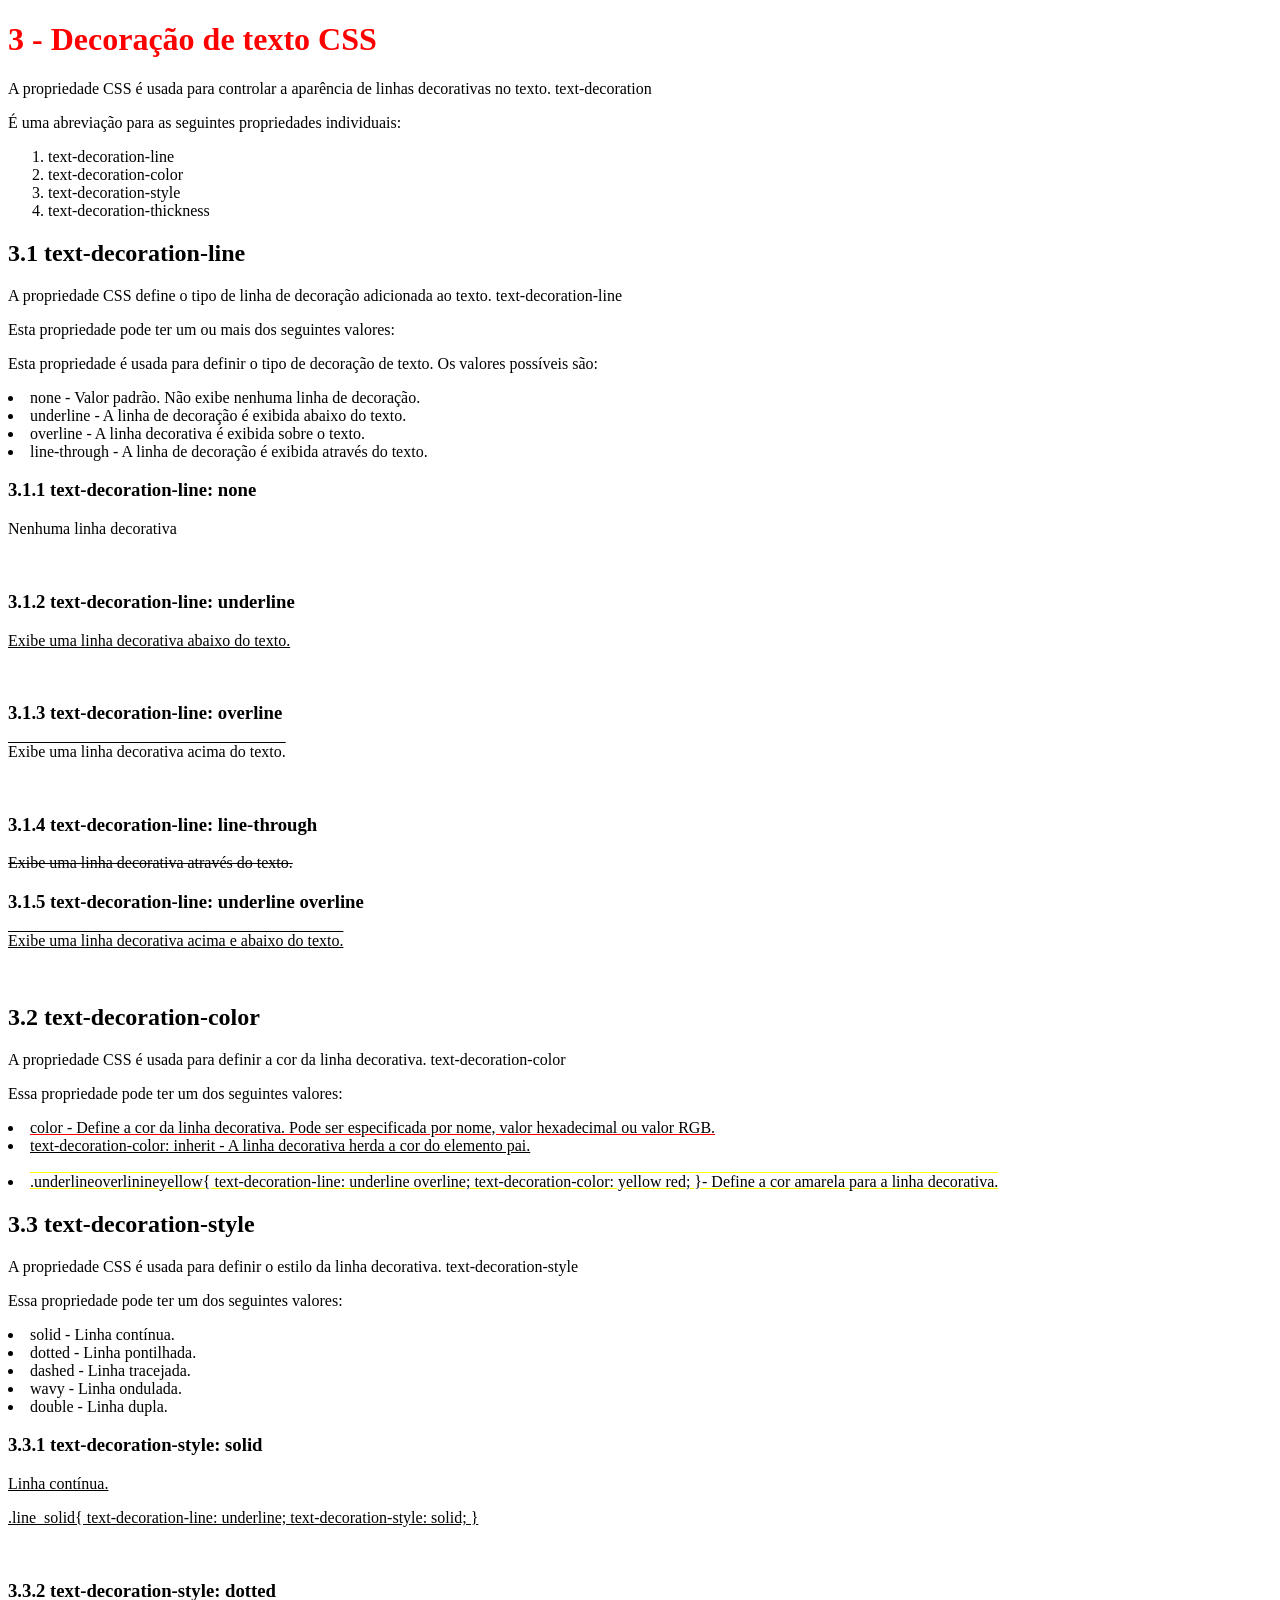
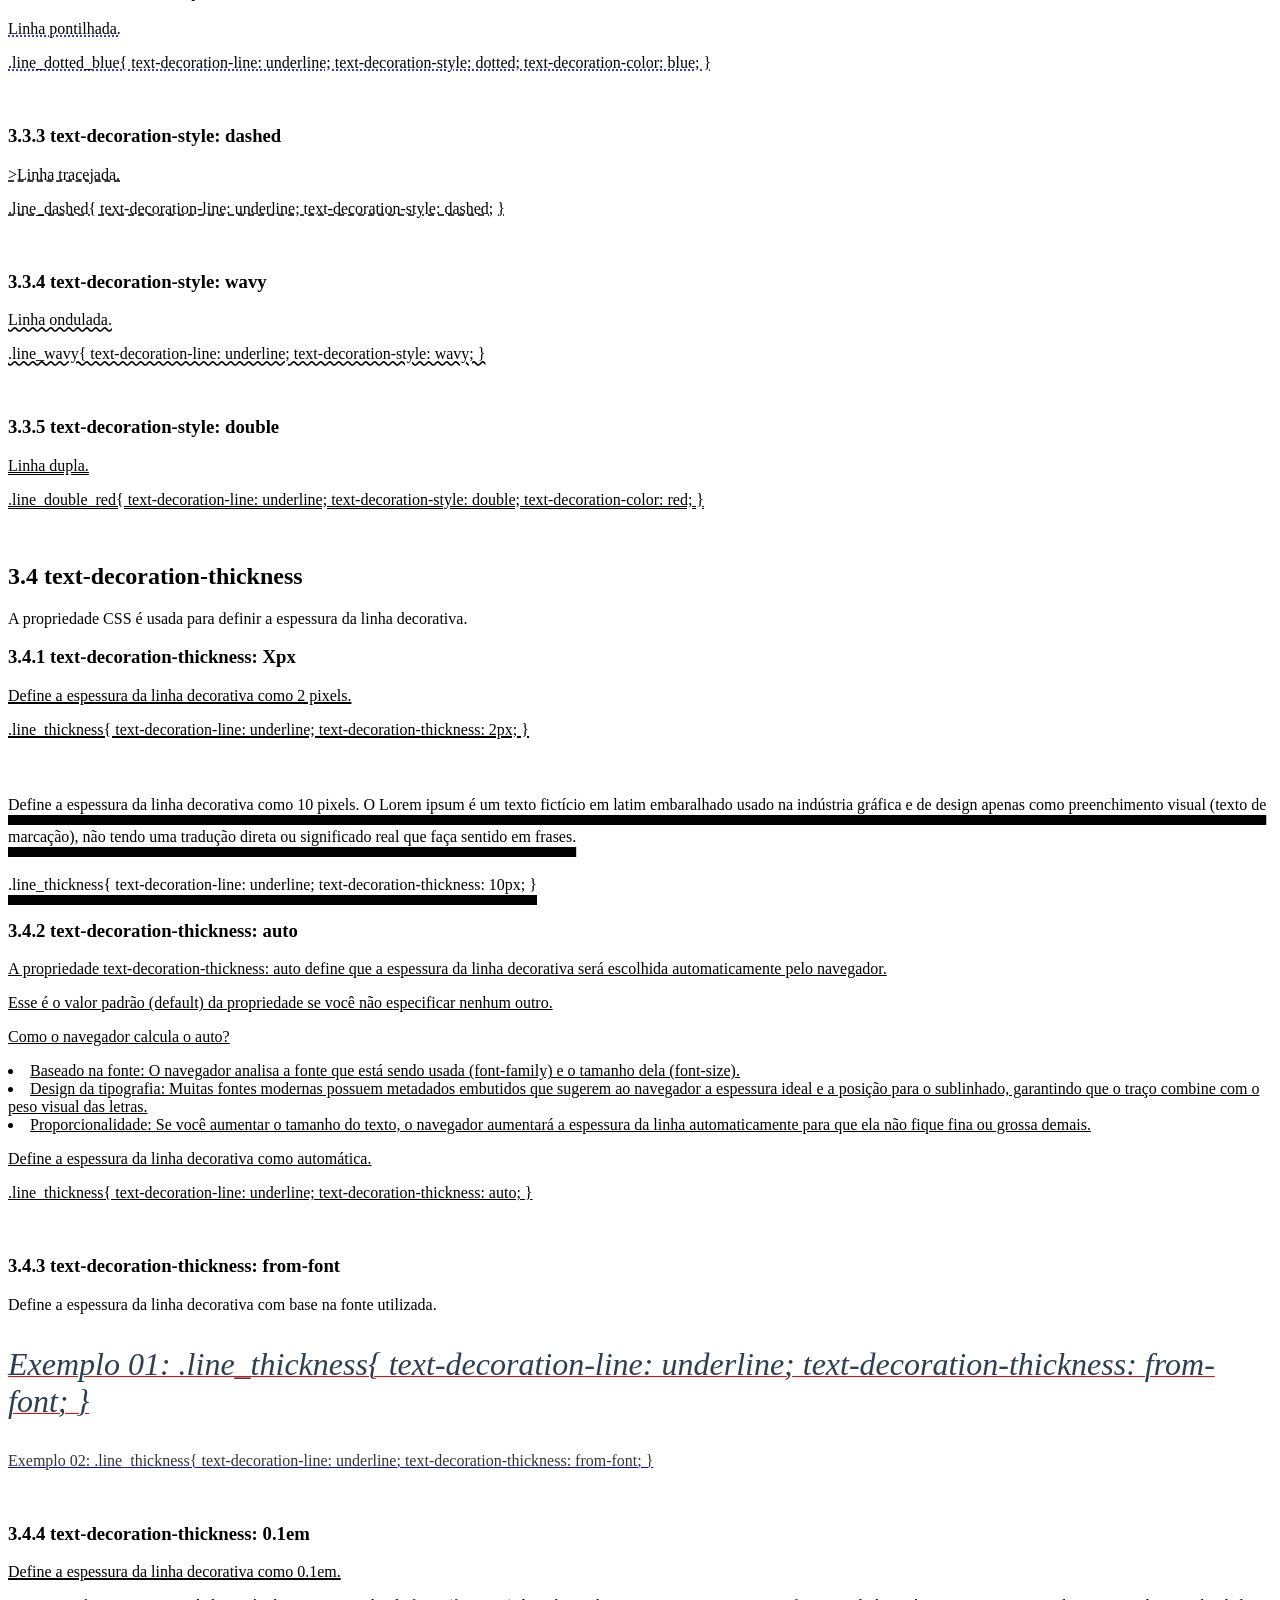
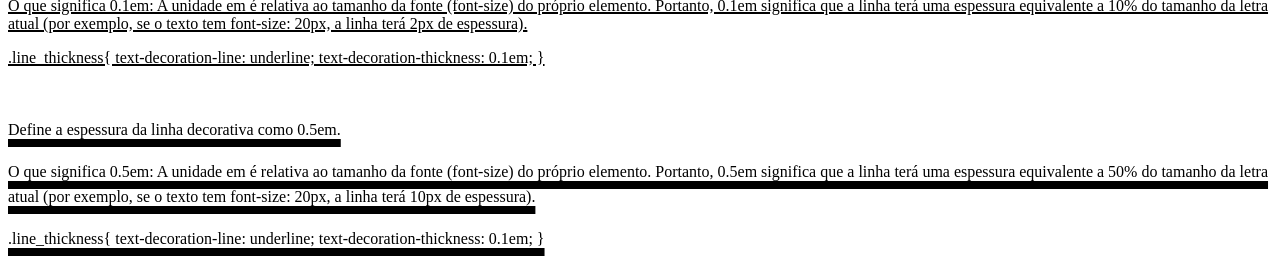
<file: text_decoration.html>
<!DOCTYPE html>
<html lang="en">
<head>
    <meta charset="UTF-8">
    <meta name="viewport" content="width=device-width, initial-scale=1.0">
    <title>Document</title>
    <link rel="stylesheet" href="style.css">
    
</head>
<body>
    <h1>3 - Decoração de texto CSS</h1>

    <p>A propriedade CSS é usada para controlar a aparência de linhas decorativas no texto. text-decoration</p>
    <p>É uma abreviação para as seguintes propriedades individuais:</p>

    <ol>
        <li>text-decoration-line</li>
        <li>text-decoration-color</li>
        <li>text-decoration-style</li>
        <li>text-decoration-thickness</li>
    </ol>   

<h2>3.1 text-decoration-line</h2>
<p>A propriedade CSS define o tipo de linha de decoração adicionada ao texto. text-decoration-line</p>
<p>Esta propriedade pode ter um ou mais dos seguintes valores:</p>
<p>Esta propriedade é usada para definir o tipo de decoração de texto. Os valores possíveis são:</p>
<ul class="o-minha_lista">
    <li>none - Valor padrão. Não exibe nenhuma linha de decoração.</li>
    <li>underline - A linha de decoração é exibida abaixo do texto.</li>
    <li>overline - A linha decorativa é exibida sobre o texto.</li>
    <li>line-through - A linha de decoração é exibida através do texto.</li>
</ul> 

<h3>3.1.1 text-decoration-line: none</h3>
<p>Nenhuma linha decorativa</p>
<br>

<h3>3.1.2 text-decoration-line: underline</h3>
<div class="underline">
    <p>Exibe uma linha decorativa abaixo do texto.</p>
</div>
<br>

<h3>3.1.3 text-decoration-line: overline</h3>
<div class="overline">
        <p>Exibe uma linha decorativa acima do texto.</p>   
</div>
<br>

<h3>3.1.4 text-decoration-line: line-through</h3>
<div class="line-through">
    <p>Exibe uma linha decorativa através do texto.</p>
</div>  

<h3>3.1.5 text-decoration-line: underline overline</h3>
<div class="underlineoverline">
    <p>Exibe uma linha decorativa acima e abaixo do texto.</p>  
</div>
<br>

<h2>3.2 text-decoration-color</h2>
<p>A propriedade CSS é usada para definir a cor da linha decorativa. text-decoration-color</p>

<p>Essa propriedade pode ter um dos seguintes valores:</p>
<ul class="o-minha_lista">
    <li class="underlinered">color - Define a cor da linha decorativa. Pode ser especificada por nome, valor hexadecimal ou valor RGB.</li>
    <li class="inherit">text-decoration-color: inherit - A linha decorativa herda a cor do elemento pai.</li>
    <br>
    <li class="underlineoverlinineyellow">.underlineoverlinineyellow{
    text-decoration-line: underline overline;
    text-decoration-color: yellow red;  
}- Define a cor amarela para a linha decorativa.</li>
</ul>

<h2>3.3 text-decoration-style</h2>
<p>A propriedade CSS é usada para definir o estilo da linha decorativa. text-decoration-style</p>

<p>Essa propriedade pode ter um dos seguintes valores:</p>
<ul class="o-minha_lista">
    <li>solid - Linha contínua.</li>
    <li>dotted - Linha pontilhada.</li>
    <li>dashed - Linha tracejada.</li>
    <li>wavy - Linha ondulada.</li>
    <li>double - Linha dupla.</li>
</ul>   

<h3>3.3.1 text-decoration-style: solid</h3>
    <div class="line_solid">
        <p>Linha contínua.</p>
        <p>.line_solid{
    text-decoration-line: underline;
    text-decoration-style: solid;
    }</p>
</div>

<br>

<h3>3.3.2 text-decoration-style: dotted</h3>
<div class="line_dotted_blue">
    <p>Linha pontilhada.</p>
    <p>.line_dotted_blue{
    text-decoration-line: underline;
    text-decoration-style: dotted;
    text-decoration-color: blue;
    }</p>
    <br>
</div>


<h3>3.3.3 text-decoration-style: dashed</h3>
<div class="line_dashed">
    <p>>Linha tracejada.</p>
    <p>.line_dashed{
    text-decoration-line: underline;
    text-decoration-style: dashed;
    }</p>
</div>
<br>

<h3>3.3.4 text-decoration-style: wavy</h3>
<div class="line_wavy">
    <p>Linha ondulada.</p>
    <p>.line_wavy{
    text-decoration-line: underline;
    text-decoration-style: wavy;
    }</p>
</div>
<br>

<h3>3.3.5 text-decoration-style: double</h3>
<div class="line_double_red">
    <p>Linha dupla.</p>
    <p>.line_double_red{
    text-decoration-line: underline;
    text-decoration-style: double;
    text-decoration-color: red;
    }</p>
</div>
<br>

<h2>3.4 text-decoration-thickness</h2>
<p>A propriedade CSS é usada para definir a espessura da linha decorativa.</p>

<h3>3.4.1 text-decoration-thickness: Xpx</h3>
<div class="line_thickness2px">
    <p>Define a espessura da linha decorativa como 2 pixels.</p>
    <p>.line_thickness{
    text-decoration-line: underline;
    text-decoration-thickness: 2px;
    }</p>   
</div>
<br>

<div class="line_thickness10px">
    <p>Define a espessura da linha decorativa como 10 pixels.  O Lorem ipsum é um texto fictício em latim embaralhado usado na indústria gráfica e de design apenas como preenchimento visual (texto de marcação), não tendo uma tradução direta ou significado real que faça sentido em frases. </p>
    <p>.line_thickness{
    text-decoration-line: underline;
    text-decoration-thickness: 10px;
    }</p>   
</div>

<h3>3.4.2 text-decoration-thickness: auto</h3>
<div class="line_thickness_auto">
    <p>A propriedade text-decoration-thickness: auto define que a espessura da linha decorativa será escolhida automaticamente pelo navegador.</p>
Esse é o valor padrão (default) da propriedade se você não especificar nenhum outro.</p>

<p>Como o navegador calcula o auto?</p>
<ul class="o-minha_lista"> 
    <li>Baseado na fonte: O navegador analisa a fonte que está sendo usada (font-family) e o tamanho dela (font-size).</li>
    <li>Design da tipografia: Muitas fontes modernas possuem metadados embutidos que sugerem ao navegador a espessura ideal e a posição para o sublinhado, garantindo que o traço combine com o peso visual das letras.</li>
    <li>Proporcionalidade: Se você aumentar o tamanho do texto, o navegador aumentará a espessura da linha automaticamente para que ela não fique fina ou grossa demais.</li>
</ul>

    <p>Define a espessura da linha decorativa como automática.</p>
    <p>.line_thickness{
    text-decoration-line: underline;
    text-decoration-thickness: auto;
    }</p>
</div>
<br>    

<h3>3.4.3 text-decoration-thickness: from-font</h3>
    <p>Define a espessura da linha decorativa com base na fonte utilizada.</p>
    <div class="line_thickness_from_font01">
            <p>Exemplo 01: .line_thickness{
        text-decoration-line: underline;
        text-decoration-thickness: from-font;
        }</p>   
    </div>

    <div class="line_thickness_from_font02">
        <p>Exemplo 02: .line_thickness{
        text-decoration-line: underline;
        text-decoration-thickness: from-font;
        }</p>
    </div>
<br>    


<h3>3.4.4 text-decoration-thickness: 0.1em</h3>
<div class="line_thickness_01em">
    <p>Define a espessura da linha decorativa como 0.1em.</p>
    <p>O que significa 0.1em: A unidade em é relativa ao tamanho da fonte (font-size) do próprio elemento. Portanto, 0.1em significa que a linha terá uma espessura equivalente a 10% do tamanho da letra atual (por exemplo, se o texto tem font-size: 20px, a linha terá 2px de espessura).</p>
    <p>.line_thickness{
    text-decoration-line: underline;
    text-decoration-thickness: 0.1em;
    }</p>
</div>
<br>
<div class="line_thickness_05em">
    <p>Define a espessura da linha decorativa como 0.5em.</p>
    <p>O que significa 0.5em: A unidade em é relativa ao tamanho da fonte (font-size) do próprio elemento. Portanto, 0.5em significa que a linha terá uma espessura equivalente a 50% do tamanho da letra atual (por exemplo, se o texto tem font-size: 20px, a linha terá 10px de espessura).</p>
    <p>.line_thickness{
    text-decoration-line: underline;
    text-decoration-thickness: 0.1em;
    }</p>
</div>


</body>
</html>
</file>
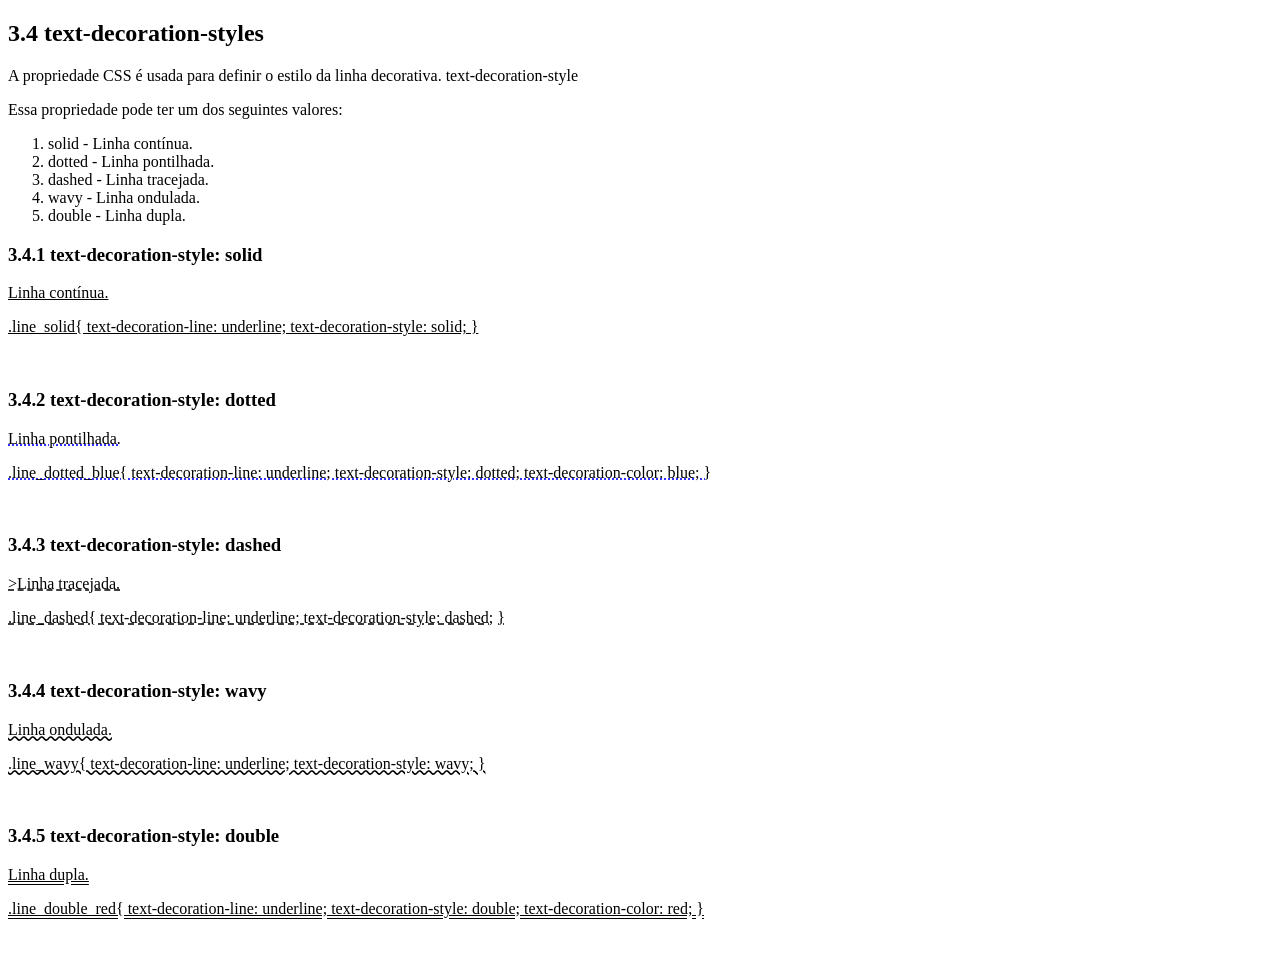
<file: text_decoration_styles.html>
<!DOCTYPE html>
<html lang="en">
<head>
    <meta charset="UTF-8">
    <meta name="viewport" content="width=device-width, initial-scale=1.0">
    <title>Document</title>
    <link rel="stylesheet" href="style.css">
    
</head>
<body>

<h2>3.4 text-decoration-styles</h2>
<p>A propriedade CSS é usada para definir o estilo da linha decorativa. text-decoration-style</p>

<p>Essa propriedade pode ter um dos seguintes valores:</p>
<ol>
    <li>solid - Linha contínua.</li>
    <li>dotted - Linha pontilhada.</li>
    <li>dashed - Linha tracejada.</li>
    <li>wavy - Linha ondulada.</li>
    <li>double - Linha dupla.</li>
</ol>   

<h3>3.4.1 text-decoration-style: solid</h3>
    <div class="line_solid">
        <p>Linha contínua.</p>
        <p>.line_solid{
    text-decoration-line: underline;
    text-decoration-style: solid;
    }</p>
</div>

<br>

<h3>3.4.2 text-decoration-style: dotted</h3>
<div class="line_dotted_blue">
    <p>Linha pontilhada.</p>
    <p>.line_dotted_blue{
    text-decoration-line: underline;
    text-decoration-style: dotted;
    text-decoration-color: blue;
    }</p>
    <br>
</div>


<h3>3.4.3 text-decoration-style: dashed</h3>
<div class="line_dashed">
    <p>>Linha tracejada.</p>
    <p>.line_dashed{
    text-decoration-line: underline;
    text-decoration-style: dashed;
    }</p>
</div>
<br>

<h3>3.4.4 text-decoration-style: wavy</h3>
<div class="line_wavy">
    <p>Linha ondulada.</p>
    <p>.line_wavy{
    text-decoration-line: underline;
    text-decoration-style: wavy;
    }</p>
</div>
<br>

<h3>3.4.5 text-decoration-style: double</h3>
<div class="line_double_red">
    <p>Linha dupla.</p>
    <p>.line_double_red{
    text-decoration-line: underline;
    text-decoration-style: double;
    text-decoration-color: red;
    }</p>
</div>
<br>

</body>
</html>
</file>
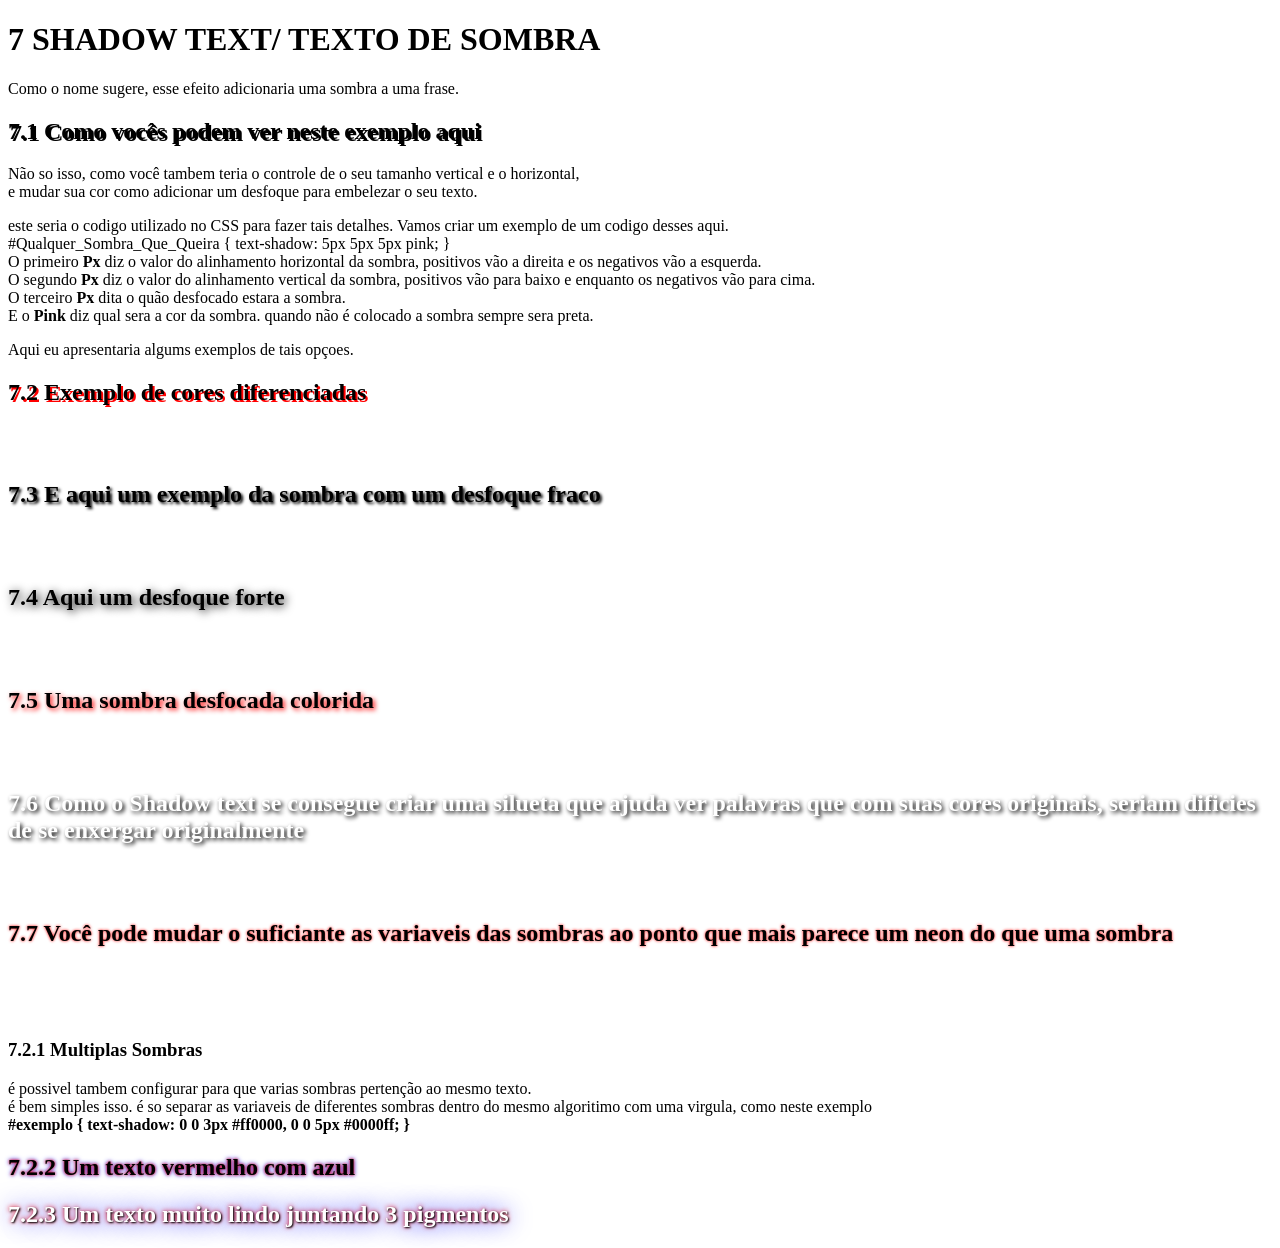
<file: text_shadow.html>
<!DOCTYPE html>
<html lang="pt-BR">
<head>
    <meta charset="UTF-8">
    <meta name="viewport" content="width=device-width, initial-scale=1.0">
    <title>Shadow Text</title>
    <link rel="stylesheet" href="shadow.css">
</head>
<body>
    
    <h1>7 SHADOW TEXT/ TEXTO DE SOMBRA</h1>

    <p class=" texto"> 
    Como o nome sugere, esse efeito adicionaria uma sombra a uma frase.
    </p>

            <h2 id="aqui"> 7.1 Como vocês podem ver neste exemplo aqui </h2>


    <p> 
     Não so isso, como você tambem teria o controle de o seu tamanho vertical e o horizontal, <br>
     e mudar sua cor como adicionar um desfoque para embelezar o seu texto.  <br>
    </p>
 
    <p>
        este seria o codigo utilizado no CSS para fazer tais detalhes. Vamos criar um exemplo de um codigo desses aqui. <br>
        #Qualquer_Sombra_Que_Queira { text-shadow: 5px 5px 5px pink; }    <br>

        O primeiro <strong>Px</strong> diz o valor do alinhamento horizontal da sombra, positivos vão a direita e os negativos vão a esquerda.<br>
        O segundo <strong>Px</strong> diz o valor do alinhamento vertical da sombra, positivos vão para baixo e enquanto os negativos vão para cima.     <br>
        O terceiro <strong>Px</strong> dita o quão desfocado estara a sombra.<br>
        E o <strong>Pink</strong> diz qual sera a cor da sombra. quando não é colocado a sombra sempre sera preta.<br>

    </p>

    <p class=" texto"> Aqui eu apresentaria algums exemplos de tais opçoes.</p>


            <h2 id="cor">7.2 Exemplo de cores diferenciadas </h2>
        
            <br>
            <br>

            <h2 id="desfoque">7.3 E aqui um exemplo da sombra com um desfoque fraco </h2>
        
            <br>
            <br>
    
            <h2 id="desfoqueForte">7.4 Aqui um desfoque forte </h2>

            <br>
            <br>

            <h2 id="cordesfocada">7.5 Uma sombra desfocada colorida </h2>

            <br>
            <br>

            <h2 id="branco">7.6 Como o Shadow text se consegue criar uma silueta que ajuda ver palavras que com suas cores originais, seriam dificies de se enxergar originalmente </h2>

            <br>
            <br>

            <h2 id="neon">7.7 Você pode mudar o suficiante as variaveis das sombras ao ponto que mais parece um neon do que uma sombra</h2>  

            <br>
            <br>
            <br>

<h3>7.2.1 Multiplas Sombras </h3>
    <p class="texto"> é possivel tambem configurar para que varias sombras pertenção ao mesmo texto. <br>
        é bem simples isso. é so separar as variaveis de diferentes sombras dentro do mesmo algoritimo com uma virgula, como neste exemplo <br>
        <strong> #exemplo { text-shadow: 0 0 3px #ff0000, 0 0 5px #0000ff; } </strong> <br>
    </p>


            <h2 id="exemplo">7.2.2 Um texto vermelho com azul </h2> 


            <h2 id="multicolors">7.2.3 Um texto muito lindo juntando 3 pigmentos</h2>


</body>
</html>
</file>
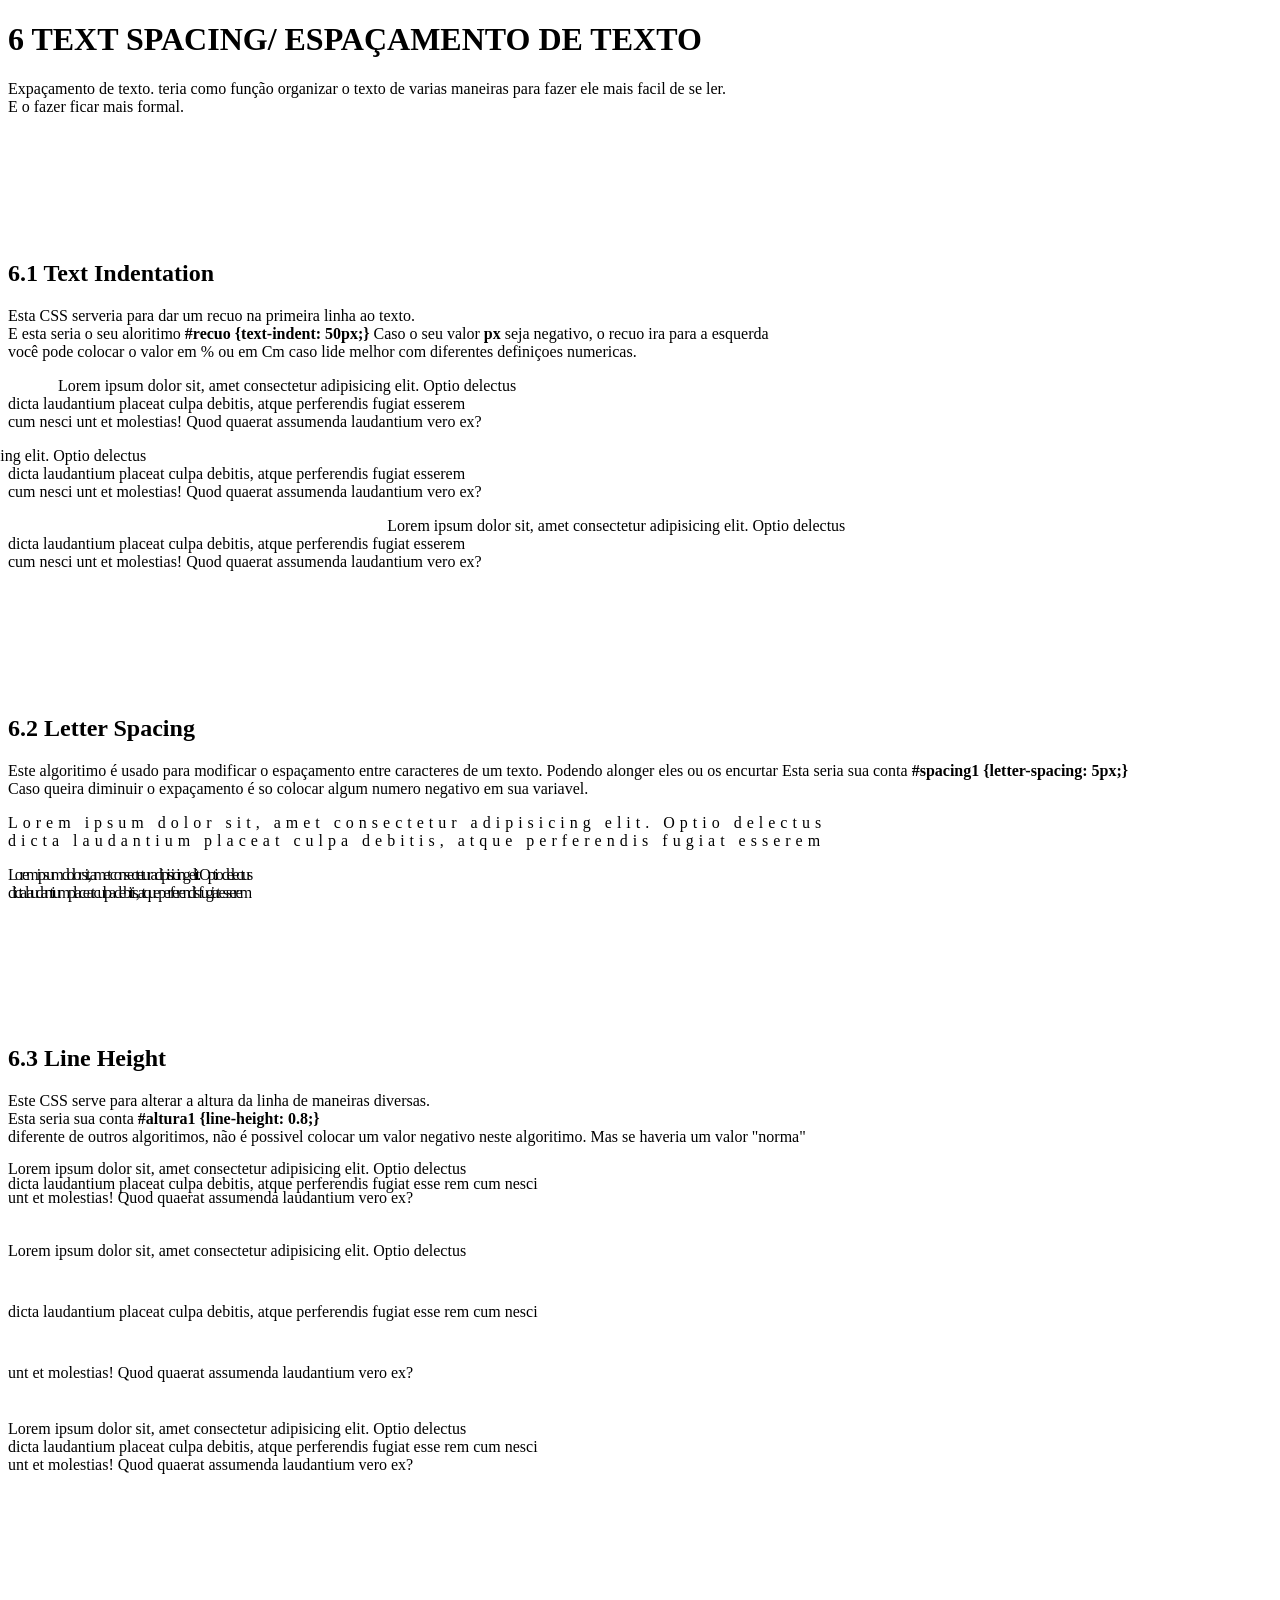
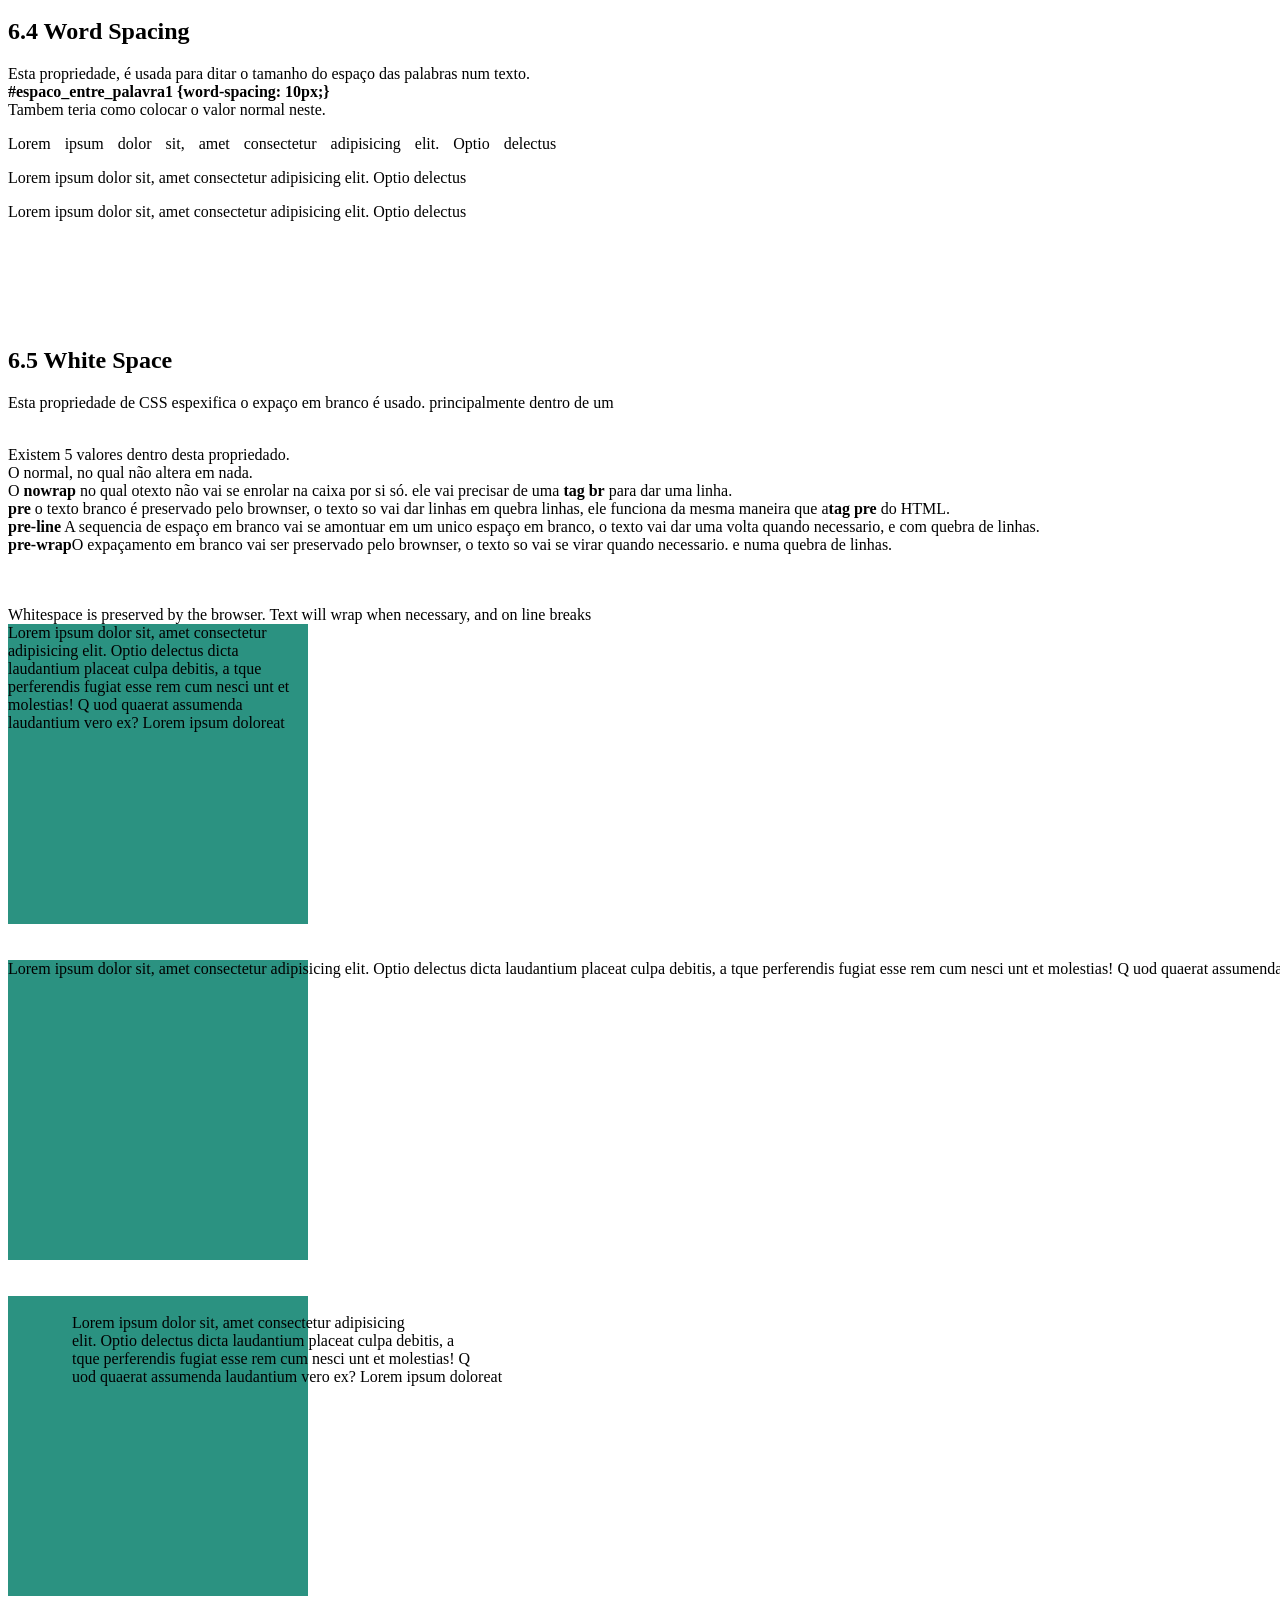
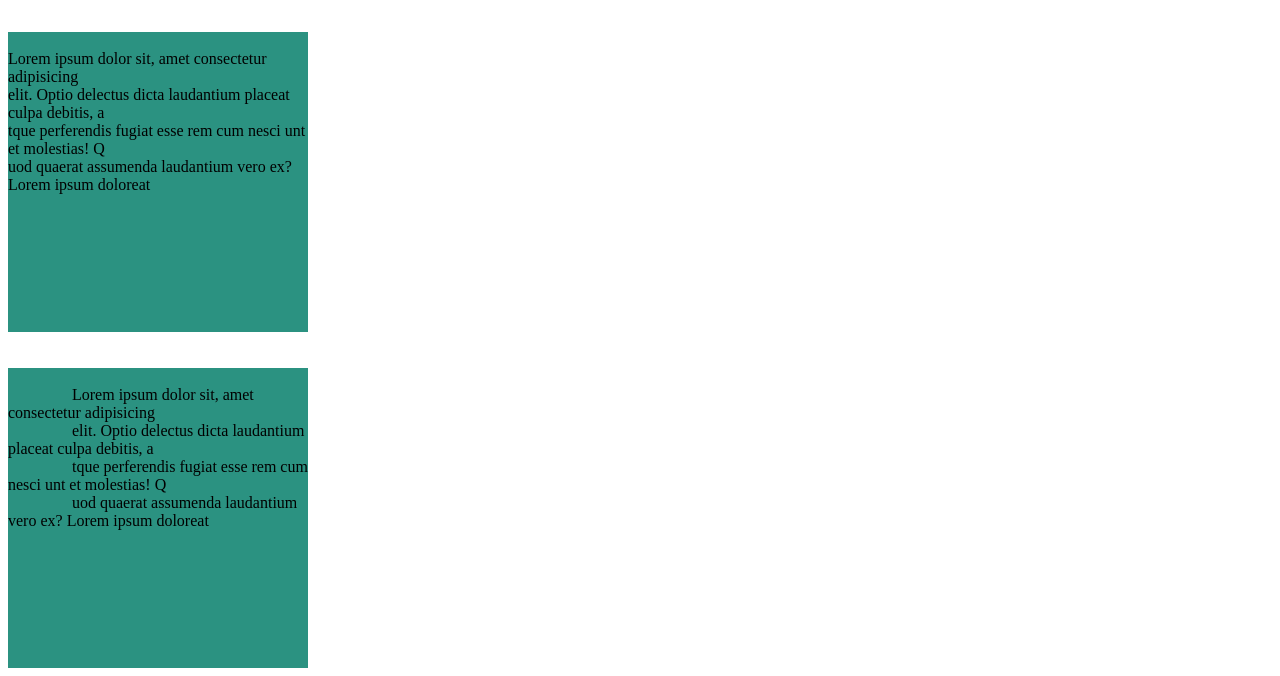
<file: text_spacing.html>
<!DOCTYPE html>
<html lang="en">
<head>
    <meta charset="UTF-8">
    <meta name="viewport" content="width=device-width, initial-scale=1.0">
    <title>Text Spacing</title>
    <link rel="stylesheet" href="spacing.css">
</head>
<body>

    <h1>6 TEXT SPACING/ ESPAÇAMENTO DE TEXTO</h1>

    <p class=" texto"> 
        Expaçamento de texto. teria como função organizar o texto de varias maneiras para fazer ele mais facil de se ler.<br>
        E o fazer ficar mais formal. <br>
    </p>


           <br>
           <br>
           <br>
           <br>
           <br>
           <br>



                    <h2>6.1 Text Indentation</h2>
            <p> Esta CSS serveria para dar um recuo na primeira linha ao texto. <br>
                E esta seria o seu aloritimo <strong> #recuo {text-indent: 50px;}</strong>
                Caso o seu valor <strong>px</strong> seja negativo, o recuo ira para a esquerda<br>
                você pode colocar o valor em % ou em Cm caso lide melhor com diferentes definiçoes numericas. <br>
            
            </p>
            <p id="recuo"> 
                Lorem ipsum dolor sit, amet consectetur adipisicing elit. Optio delectus <br>
                dicta laudantium placeat culpa debitis, atque perferendis fugiat esserem <br>
                cum nesci unt et molestias! Quod quaerat assumenda laudantium vero ex? <br>

            </p>

            <p id="recuo2"> 
                Lorem ipsum dolor sit, amet consectetur adipisicing elit. Optio delectus <br>
                dicta laudantium placeat culpa debitis, atque perferendis fugiat esserem <br>
                cum nesci unt et molestias! Quod quaerat assumenda laudantium vero ex? <br>

            </p>

            <p id="recuo3">
                Lorem ipsum dolor sit, amet consectetur adipisicing elit. Optio delectus <br>
                dicta laudantium placeat culpa debitis, atque perferendis fugiat esserem <br>
                cum nesci unt et molestias! Quod quaerat assumenda laudantium vero ex? <br>
            </p>

           <br>
           <br>
           <br>
           <br>
           <br>
           <br>

                    <h2>6.2 Letter Spacing </h2>
            <p>Este algoritimo é usado para modificar o espaçamento entre caracteres de um texto. Podendo alonger eles ou os encurtar
            Esta seria sua conta <strong> #spacing1 {letter-spacing: 5px;} </strong> <br> 
            Caso queira diminuir o expaçamento é so colocar algum numero negativo em sua variavel. <br>
            </p>
            <p id="spacing1">
                Lorem ipsum dolor sit, amet consectetur adipisicing elit. Optio delectus <br>
                dicta laudantium placeat culpa debitis, atque perferendis fugiat esserem <br>
            </p>

            <p id="spacing2">
                Lorem ipsum dolor sit, amet consectetur adipisicing elit. Optio delectus <br>
                dicta laudantium placeat culpa debitis, atque perferendis fugiat esserem <br>
            </p>

            
           <br>
           <br>
           <br>
           <br>
           <br>
           <br>


                    <h2>6.3 Line Height </h2>
            <p>Este CSS serve para alterar a altura da linha de maneiras diversas. <br>
            Esta seria sua conta <strong> #altura1 {line-height: 0.8;}</strong> <br>
            diferente de outros algoritimos, não é possivel colocar um valor negativo neste algoritimo. Mas se haveria um valor "norma"<br>
            </p>
            <p id="altura1"> 
                Lorem ipsum dolor sit, amet consectetur adipisicing elit. Optio delectus <br>
                dicta laudantium placeat culpa debitis, atque perferendis fugiat esse rem cum nesci <br>
                unt et molestias! Quod quaerat assumenda laudantium vero ex? <br>
            </p>

            <p id="altura2"> 
                Lorem ipsum dolor sit, amet consectetur adipisicing elit. Optio delectus <br>
                dicta laudantium placeat culpa debitis, atque perferendis fugiat esse rem cum nesci <br>
                unt et molestias! Quod quaerat assumenda laudantium vero ex? <br>
            </p>

            <p id="alturanormal"> 
                Lorem ipsum dolor sit, amet consectetur adipisicing elit. Optio delectus <br>
                dicta laudantium placeat culpa debitis, atque perferendis fugiat esse rem cum nesci <br>
                unt et molestias! Quod quaerat assumenda laudantium vero ex? <br>
            </p>

           <br>
           <br>
           <br>
           <br>
           <br>
           <br>


                    <h2>6.4 Word Spacing </h2>
            <p>Esta propriedade, é usada para ditar o tamanho do espaço das palabras num texto.<br> 
            <strong> #espaco_entre_palavra1 {word-spacing: 10px;} </strong> <br>
             Tambem teria como colocar o valor normal neste. <br>
            </p>
            <p id="espaco_entre_palavra1">Lorem ipsum dolor sit, amet consectetur adipisicing elit. Optio delectus </p>

            <p id="espaco_entre_palavra2">Lorem ipsum dolor sit, amet consectetur adipisicing elit. Optio delectus </p>

            <p id="espaco_entre_palavra3">Lorem ipsum dolor sit, amet consectetur adipisicing elit. Optio delectus </p>


           <br>
           <br>
           <br>
           <br>
           <br>


                    <h2>6.5 White Space </h2>
            <p>
                Esta propriedade de CSS espexifica o expaço em branco é usado. principalmente dentro de um <strong> <div> </strong> <br>
                Existem 5 valores dentro desta propriedado.<br>
                O <strong> </strong>normal, no qual não altera em nada.<br>
                O <strong>nowrap</strong> no qual otexto não vai se enrolar na caixa por si só. ele vai precisar de uma <strong>tag br</strong> para dar uma linha. <br>
                <strong>pre</strong> o texto branco é preservado pelo brownser, o texto so vai dar linhas em quebra linhas, ele funciona da mesma maneira que a<strong>tag pre</strong> do HTML.<br>
                <strong>pre-line</strong> A sequencia de espaço em branco vai se amontuar em um unico espaço em branco, o texto vai dar uma volta quando necessario, e com quebra de linhas.<br>
                <strong>pre-wrap</strong>O expaçamento em branco vai ser preservado pelo brownser, o texto so vai se virar quando necessario. e numa quebra de linhas. <br>
            </p>
<br>
<br>Whitespace is preserved by the browser. Text will wrap when necessary, and on line breaks

            <div id="didLOCO1" class="branco1">  
                Lorem ipsum dolor sit, amet consectetur adipisicing
                elit. Optio delectus dicta laudantium placeat culpa debitis, a
                tque perferendis fugiat esse rem cum nesci unt et molestias! Q
                uod quaerat assumenda laudantium vero ex? Lorem ipsum doloreat 
            </div>

<br>
<br>

            <div id="didLOCO2" class="branco2">
                Lorem ipsum dolor sit, amet consectetur adipisicing
                elit. Optio delectus dicta laudantium placeat culpa debitis, a
                tque perferendis fugiat esse rem cum nesci unt et molestias! Q
                uod quaerat assumenda laudantium vero ex? Lorem ipsum doloreat 
            </div>
        
<br>
<br>

            <div id="didLOCO3" class="branco3">
                Lorem ipsum dolor sit, amet consectetur adipisicing
                elit. Optio delectus dicta laudantium placeat culpa debitis, a
                tque perferendis fugiat esse rem cum nesci unt et molestias! Q
                uod quaerat assumenda laudantium vero ex? Lorem ipsum doloreat 
           </div>

<br>
<br>

<div id="didLOCO4" class="branco4">
                Lorem ipsum dolor sit, amet consectetur adipisicing
                elit. Optio delectus dicta laudantium placeat culpa debitis, a
                tque perferendis fugiat esse rem cum nesci unt et molestias! Q
                uod quaerat assumenda laudantium vero ex? Lorem ipsum doloreat 
           </div>

<br>
<br>

<div id="didLOCO5" class="branco5">
                Lorem ipsum dolor sit, amet consectetur adipisicing
                elit. Optio delectus dicta laudantium placeat culpa debitis, a
                tque perferendis fugiat esse rem cum nesci unt et molestias! Q
                uod quaerat assumenda laudantium vero ex? Lorem ipsum doloreat 
           </div>

    
</body>
</html>
</file>
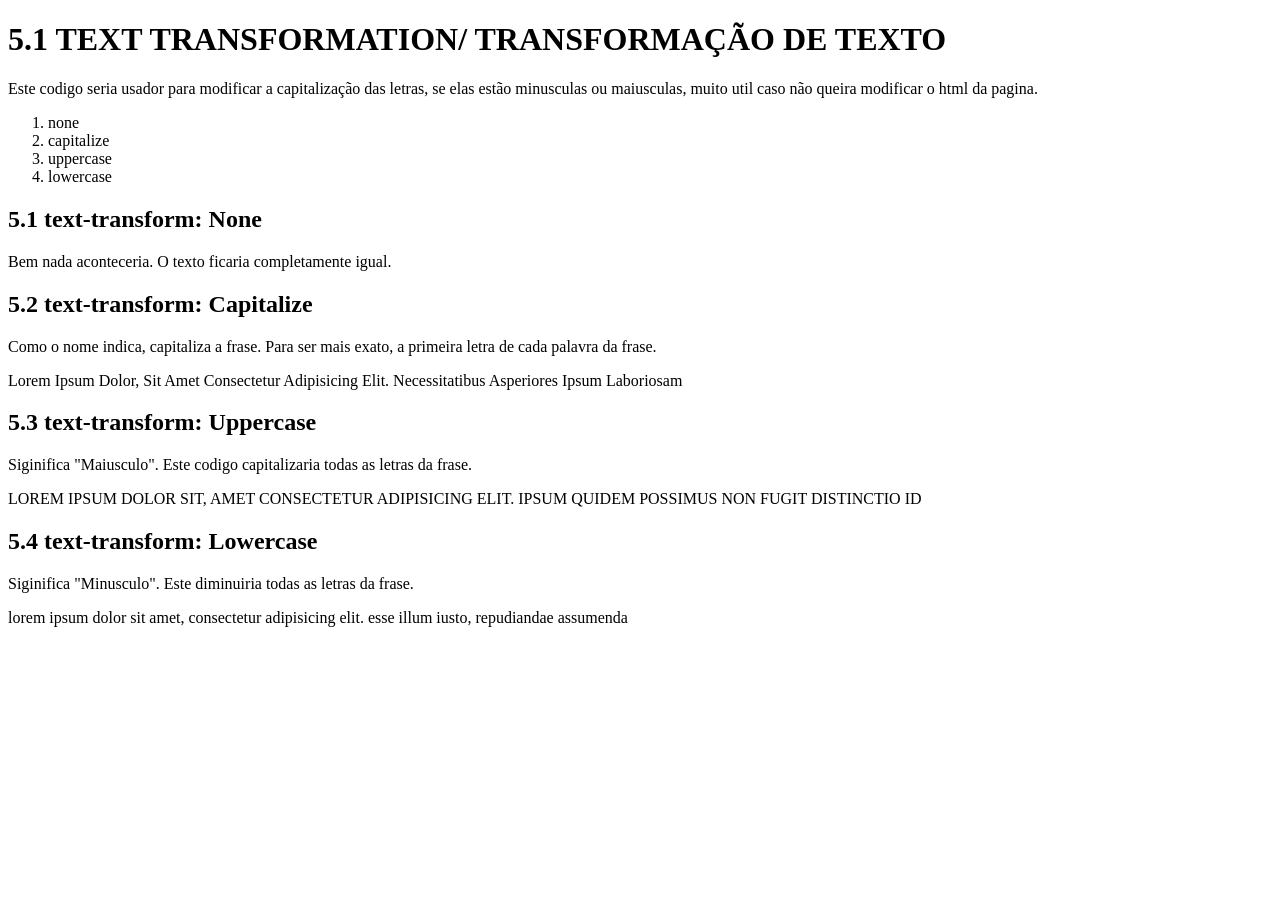
<file: text_transformation.html>
<!DOCTYPE html>
<html lang="en">
<head>
    <meta charset="UTF-8">
    <meta name="viewport" content="width=device-width, initial-scale=1.0">
    <title>Text Transformation</title>
    <link rel="stylesheet" href="text_transformation.css">
</head>
<body>
    
    <h1>5.1 TEXT TRANSFORMATION/ TRANSFORMAÇÃO DE TEXTO </h1>

    <p class=" texto"> Este codigo seria usador para modificar a capitalização das letras, se elas estão
     minusculas ou maiusculas, muito util caso não queira modificar o html da pagina.</p>
     <ol>
        <li>none</li>
        <li>capitalize</li>
        <li>uppercase</li>
        <li>lowercase</li>
     </ol>


                <h2>5.1 text-transform: None</h2>
    <p class=" texto"> Bem nada aconteceria. O texto ficaria completamente igual.</p>


                <h2>5.2 text-transform: Capitalize</h2>
    <p class=" texto">Como o nome indica, capitaliza a frase. Para ser mais exato, a primeira letra de cada palavra da frase.</p>

    <p id="capitalizado"> lorem ipsum dolor, sit amet consectetur adipisicing elit. Necessitatibus asperiores ipsum laboriosam</p>


                <h2>5.3 text-transform: Uppercase</h2>
    <p class=" texto"> Siginifica "Maiusculo". Este codigo capitalizaria todas as letras da frase.</p>

    <p id="uppercase">lorem ipsum dolor sit, amet consectetur adipisicing elit. Ipsum quidem possimus non fugit distinctio id</p>


                <h2>5.4 text-transform: Lowercase</h2>
    <p class=" texto">Siginifica "Minusculo". Este diminuiria todas as letras da frase.</p>

    <p id="lowercase">lorem ipsum dolor sit amet, consectetur adipisicing elit. Esse illum iusto, repudiandae assumenda</p>


</body>
</html>
</file>
<file: style.css>
h1 {

    color: red;

}

p {
  text-indent:  0px; /* Altere o valor para o tamanho do recuo que desejar */
}

ol.o_lista_ordenada {
    list-style-type: decimal; /* Define o estilo da lista como decimal */
    list-style-position: inside; /* Garante que os números fiquem dentro do bloco de texto */
    width: 100%;                 /* Dá espaço para o texto se mover */
    display: block;              /* Garante o comportamento padrão de bloco */
    padding: 0;
    color: black
}       

#o_cor_name {
    color: red;
}

#o_cor_hex {
       color: #ff0000;
}
#o_cor_rgb {
    color: rgb(255, 0, 0);
}  

ul.o-minha_lista {
    list-style-type: disc;
    list-style-position: inside; /* Garante que a bolinha vá junto */
  width: 100%;                 /* Dá espaço para o texto se mover */
  display: block;              /* Garante o comportamento padrão de bloco */
  padding: 0;
}  

.left {
    text-align: left;
}

.right {
    text-align: right;
}
.center {
    text-align: center;
}
.justify {
    text-align: justify;
}

.auto{
    text-align-last: auto
}

.left{
    text-align-last: left
}   

div.a {
  text-align: justify;  /* For Edge */
  text-align-last: right;
}

div.b {
  text-align: justify; /* For Edge */
  text-align-last: center;
}

div.c {
  text-align: justify; /* For Edge */
  text-align-last: justify;
}

div.d {
  text-align: justify; /* For Edge */
  text-align-last: start;
}       

div.e {
  text-align: justify; /* For Edge */
  text-align-last: end;
}

.underline {
    text-decoration: underline;
}

.overline {
    text-decoration: overline;
}       

.line-through {
    text-decoration: line-through;
}       

.underlineoverline {
    text-decoration: underline overline;
}   
.underlinered {
 text-decoration-line: underline;
  text-decoration-color: red;
}

.inherit {
    text-decoration-line: underline;
    text-decoration-color: inherit;
}   

.underlineoverlinineyellow{
    text-decoration-line: underline overline;
    text-decoration-color: yellow;  
}

.line_solid{
    text-decoration-line: underline;
    text-decoration-style: solid;
}

.line_double_red{
    text-decoration-line: underline;
    text-decoration-style: double;
}

.line_dotted_blue{
    text-decoration-line: underline;
    text-decoration-style: dotted;
    text-decoration-color: blue;
}

.line_dashed{
    text-decoration-line: underline;
    text-decoration-style: dashed;
}

.line_wavy{
    text-decoration-line: underline;
    text-decoration-style: wavy;
}

.line_thickness_auto{
    text-decoration-line: underline;
    text-decoration-thickness: auto;
}

.line_thickness_from_font01 {
font-family: 'Playfair Display', serif;
    font-size: 32px;
    font-style: italic;
    color: #2c3e50;

    text-decoration-line: underline;
    text-decoration-thickness: from-font;
    text-decoration-color: red;
}

/* Classe para a Fonte Grossa (Rubik Mono One) */
.line_thickness_from_font02 {
    font-family: 'Rubik Mono One', 
    font-size: 32px; /* Mesmo tamanho de fonte */
    color: #333;

    text-decoration-line: underline;
    text-decoration-thickness: from-font;
    text-decoration-color: blue;
}

.line_thickness2px {
    text-decoration-line: underline;
    text-decoration-thickness: 2px;
}       

.line_thickness10px {
    text-decoration-line: underline;
    text-decoration-thickness: 10px;

    line-height: 2;
}

.line_thickness_01em {
    text-decoration-line: underline;
    text-decoration-thickness: 0.1em;
}   

.line_thickness_05em {
    text-decoration-line: underline;
    text-decoration-thickness: 0.5em;

    line-height: 1.6;
}

.baseline {
  vertical-align: baseline; /* Alinha a base da imagem com a base do texto */
}

.img-length_negativo {
  /* 25% de 32px = 8px. Como é negativo, a imagem DESCE 8px da linha de base */
  vertical-align: -1000%
}

.img-length_positivo {
  /* 50% de 32px = 16px. Como é positivo, a imagem SOBE 16px da linha de base */
  vertical-align: 1000%; 
}

.img-sub {
  vertical-align: sub; /* Alinha a imagem como subscrito */
}   

.img-super {
  vertical-align: super; /* Alinha a imagem como sobrescrito */
}           

#img-top {
    vertical-align: top; /* Alinha a imagem com o topo da linha */
}

#img-text-top {
    vertical-align: text-top; /* Alinha a imagem com o topo do texto */
}

#img-middle {
    vertical-align: middle; /* Alinha a imagem com o meio da linha */
}  

#img-bottom {
    vertical-align: bottom; /* Alinha a imagem com a parte inferior da linha */
}       

#img-text-bottom {
    vertical-align: text-bottom; /* Alinha a imagem com a parte inferior do texto */
} 

#ltr {
    direction: ltr; /* Define a direção do texto da esquerda para a direita */
}   

#rtl {
    direction: rtl; /* Define a direção do texto da direita para a esquerda */
}  

.unicode-bidi_normal {
    unicode-bidi: bidi-override; /* Força a ordem de exibição do texto */
}

.unicode-bidi_embed {
    unicode-bidi: embed; /* Cria um contexto de empacotamento para o texto */
}       

.unicode-bidi_isolate {
    unicode-bidi: isolate; /* Cria um contexto isolado para o texto */
}       

.unicode-bidi_isolate-override {
    unicode-bidi: isolate-override; /* Cria um contexto isolado e força a ordem de exibição do texto */
}   
.unicode-bidi_plaintext {
    unicode-bidi: plaintext; /* Exibe o texto como se fosse plano, sem considerar a direção */
}   

.unicode-bidi_bidi-override {
    unicode-bidi: bidi-override; /* Força a ordem de exibição do texto */
}   

.unicode-bidi_inherit {
    unicode-bidi: inherit; /* Herda a propriedade unicode-bidi do elemento pai */
}

.unicode-bidi_initial {
    unicode-bidi: initial; /* Define a propriedade unicode-bidi para o valor inicial */
}   

.unicode-bidi_unset {
    unicode-bidi: unset; /* Remove qualquer valor definido para a propriedade unicode-bidi */
}
</file>
<file: shadow.css>
#aqui { text-shadow: 2px 2px; }

   #cor { text-shadow: 2px 2px red;}

    #desfoque { text-shadow: 2px 2px 3px; }

     #desfoqueForte { text-shadow: 2px 2px 10px; }

     #cordesfocada { text-shadow: 2px 2px 5px red; }

      #branco { color: white; text-shadow: 2px 2px 4px #000000; }

       #neon { text-shadow: 0 0 3px #ff0000; }



  

        #exemplo { text-shadow: 0 0 3px #ff0000, 0 0 5px #0000ff; }

        #multicolors { color: white; text-shadow: 1px 1px 2px black, 0 0 25px blue, 0 0 5px red;}
</file>
<file: spacing.css>
#recuo {
  text-indent: 50px;
}
#recuo2 {
  text-indent: -20em;
}
#recuo3 {
  text-indent: 30%;
}






#spacing1 {
  letter-spacing: 5px;
}
#spacing2 {
  letter-spacing: -3px;
}






#altura1 {
  line-height: 0.9;
}
#altura2 {
  line-height: 3.8;
}
#alturanormal {
  line-height: normal;
}




#espaco_entre_palavra1 {
  word-spacing: 10px;
}
#espaco_entre_palavra2 {
  word-spacing: -4px;
}
#espaco_entre_palavra2 {
  word-spacing: normal;
}


#didLOCO1 {
  height:300px;
  Width: 300px;
  background-color:rgb(43, 146, 129);
}
#didLOCO2 {
  height:300px;
  Width: 300px; 
  background-color: rgb(43, 146, 129);
}
#didLOCO3 {
  height:300px; 
  Width: 300px;
  background-color: rgb(43, 146, 129);
}
#didLOCO4 {
  height:300px; 
  Width: 300px;
  background-color: rgb(43, 146, 129);
}
#didLOCO5 {
  height:300px; 
  Width: 300px;
  background-color: rgb(43, 146, 129);
}


.branco1 {
  white-space: normal;
}
.branco2 {
  white-space: nowrap;
}
.branco3 {
  white-space: pre;
}
.branco4 {
  white-space: pre-line;
}
.branco5 {
  white-space: pre-wrap;
}
</file>
<file: text_transformation.css>
#uppercase {
  text-transform: uppercase;
}

#lowercase {
  text-transform: Lowercase;
}

#capitalizado {
  text-transform: capitalize;
}
</file>
